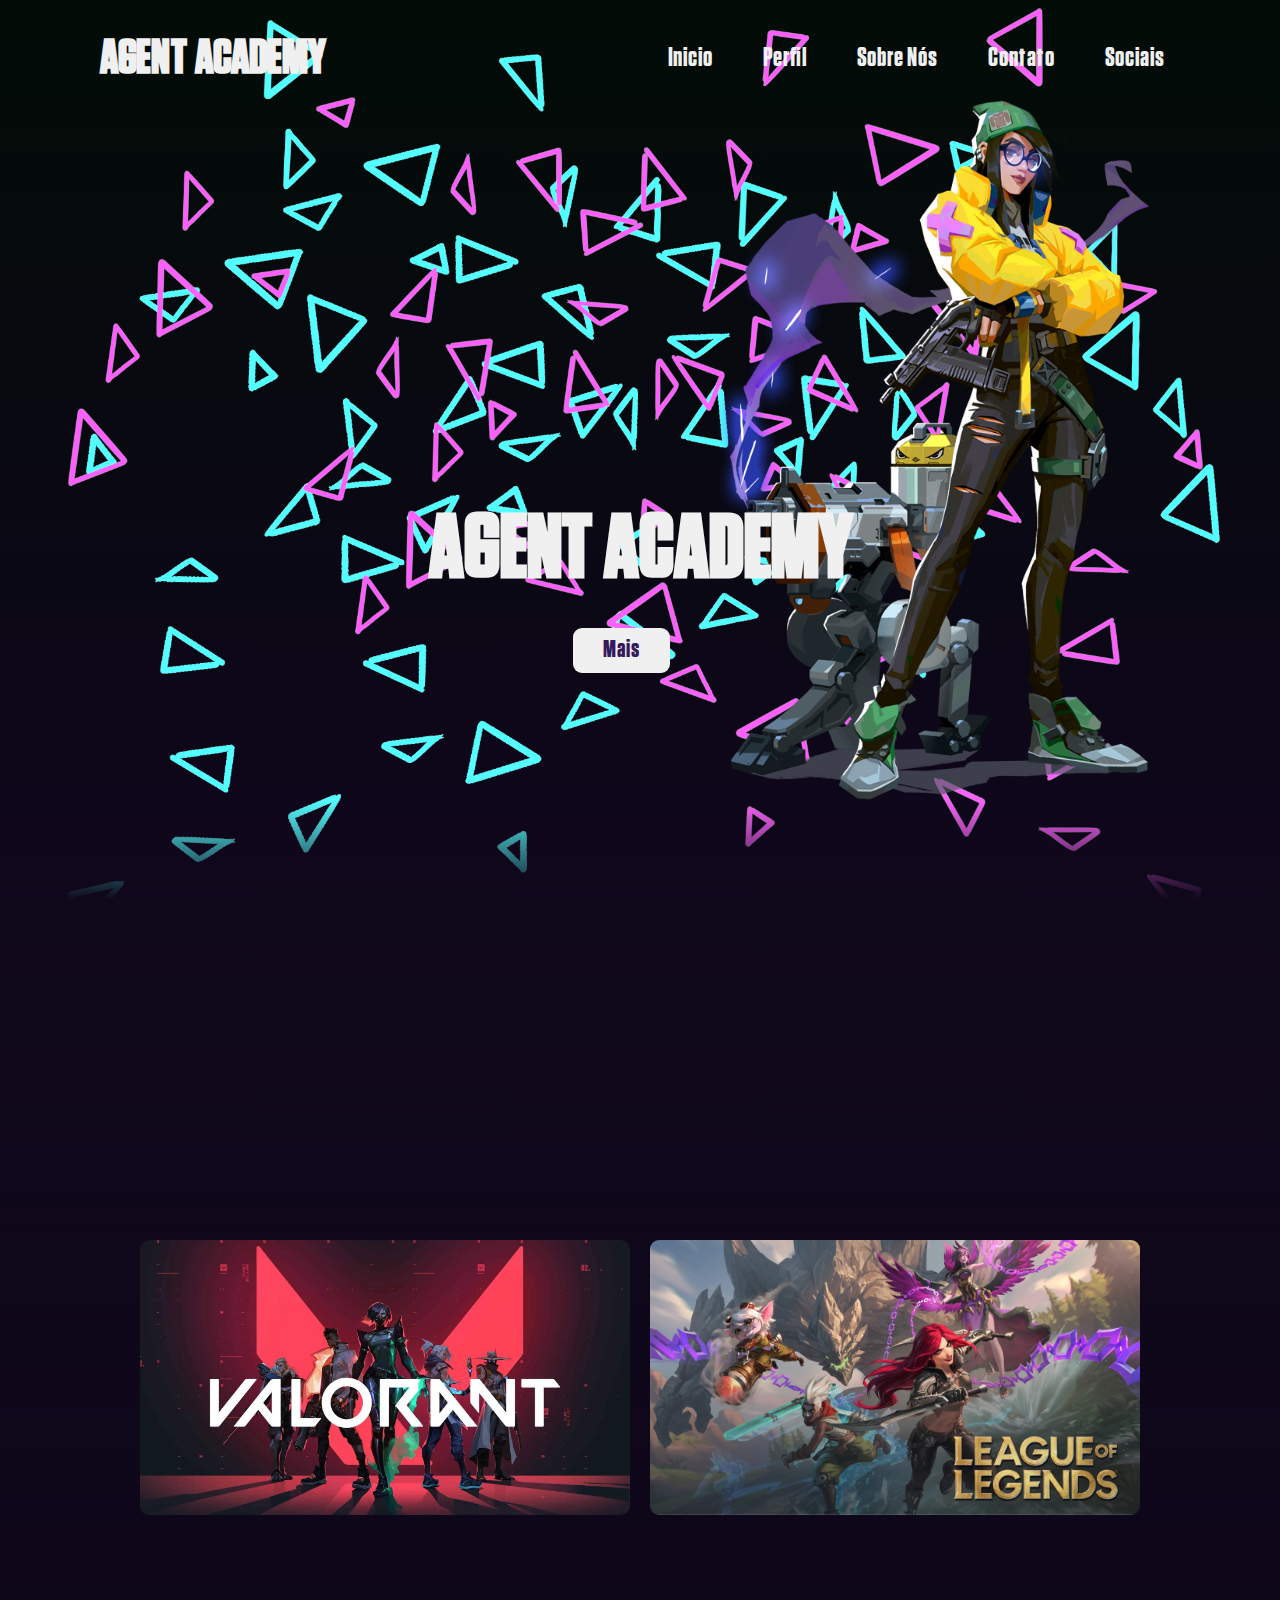
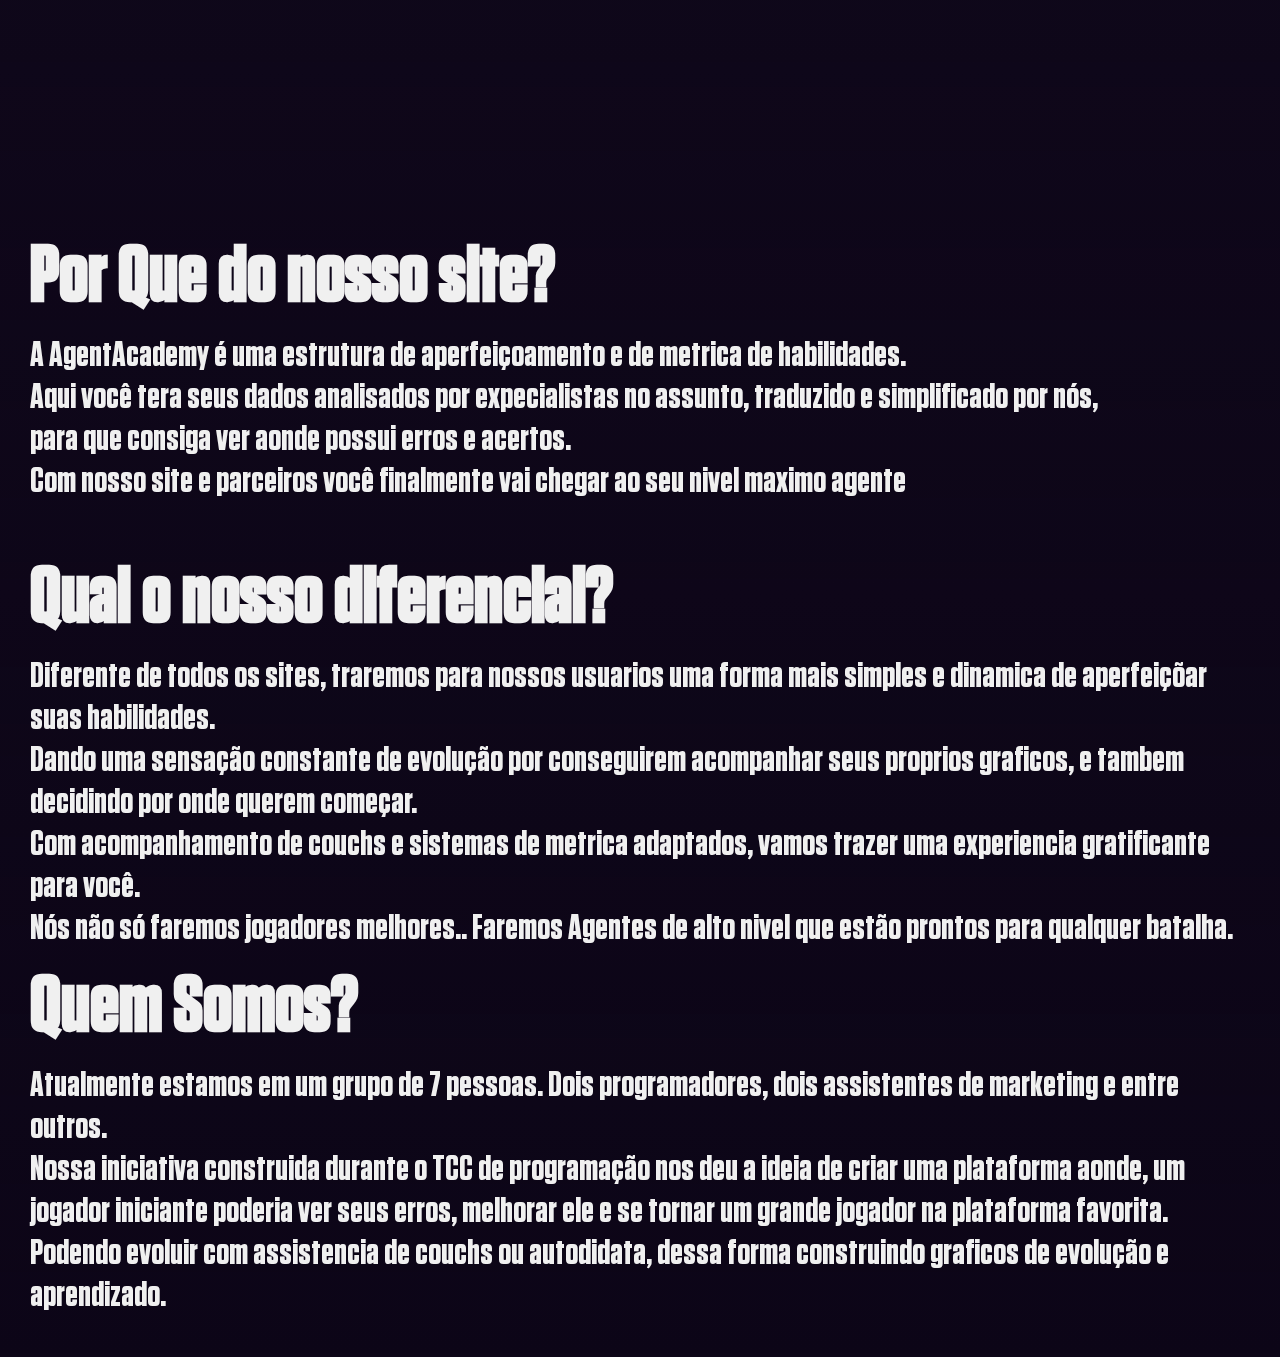
<file: index.html>
<!DOCTYPE html>
<html lang="pt-br">
<head>
    <meta charset="UTF-8">
    <meta name="viewport" content="width=device-width, initial-scale=1.0">
    <title>Agent Academy</title>

    <link rel="stylesheet" href="style/boasvindas.css">
    <link rel="stylesheet" href="style/header.css">
    <link rel="preload" href="style/boasvindas.js">
</head>
<body>
        
    <header>
        <a class="logo">AGENT ACADEMY</a>
        <ul>
            <li><a href="../../index.html">Inicio</a></li>
            <li><a href="Perfil/Perfil-Usuario/Perfil1.html">Perfil</a></li>
            <li><a href="#sec">Sobre Nós</a></li>
            <li><a href="Perfil/Escolha-Coach/Lista.html">Contato</a></li>
            <li><a href="https://twitter.com/AAAgentAcademy?t=x8hJx0c0fEa7IgaNTUaRBw&s=08">Sociais</a></li>
        </ul>
    </header>

    <section>
        <img src="img/killjoyazul1.png" id="killjoy_blueefx">
        <img src="img/killjoyrosa1.png" id="killjoy_pinkefx">
        <h2 id="titulo">AGENT ACADEMY</h2>
        <a href="#sec" id="btn">Mais</a>
        <img src="img/Killjoy_Artwork_Full.png" id="killjoy_png">
        <script src="style/boasvindas.js"></script>
    </section>
    <div class="sec" id="sec">
        
    <div class="games" id="games">
        <div class="cortina">
            <div class="imagem-mostruario">
                <a href="games/Valorant/">
                <img src="img/valorant-game.jpg" alt="">
                <div class="cortina-efx"></div>
                <div class="text-sobimagem">
                    <h3>VALORANT</h3>
                    <p><small> <br>
                        VALORANT é o FPS tático da Riot Games. <br>
                        Onde a habilidade e a estratégia definem os vencedores.</small></p>
                </div>
                </a>
            </div>
        </div>
        <div class="cortina">
            <div class="imagem-mostruario2">
                <a href="games/LoL/League.html">
                <img src="img/league-of-legends.jpg" alt="">
                <div class="cortina-efx2"></div>
                <div class="text-sobimagem">
                    <h3>League Of Legends</h3>
                    <p><small> <br>
                        Desenvolvido e publicado pela Riot Games. <br>
                        É um jogo eletrônico do gênero multiplayer online battle arena.</small></p>
                </div>
                </a>
            </div>
        </div>
        <div class="cordefundo2"></div>
    </div>
        <h2>Por Que do nosso site?</h2>
        <p>A AgentAcademy é uma estrutura de aperfeiçoamento e de metrica de habilidades. <br>
        Aqui você tera seus dados analisados por expecialistas no assunto, traduzido e simplificado por nós, <br>
        para que consiga ver aonde possui erros e acertos. <br>
        Com nosso site e parceiros você finalmente vai chegar ao seu nivel maximo agente</p>
            <br><br>
        <h2>Qual o nosso diferencial?</h2>
        <p id="p2">Diferente de todos os sites, traremos para nossos usuarios uma forma mais simples e dinamica de aperfeiçõar suas habilidades. <br>
        Dando uma sensação constante de evolução por conseguirem acompanhar seus proprios graficos, e tambem decidindo por onde querem começar. <br>
        Com acompanhamento de couchs e sistemas de metrica adaptados, vamos trazer uma experiencia gratificante para você. <br>
        Nós não só faremos jogadores melhores.. Faremos Agentes de alto nivel que estão prontos para qualquer batalha.</p>
        <h2>Quem Somos?</h2>
        <p id="p2">Atualmente estamos em um grupo de 7 pessoas. Dois programadores, dois assistentes de marketing e entre outros. <br>
        Nossa iniciativa construida durante o TCC de programação nos deu a ideia de criar uma plataforma aonde, um jogador iniciante poderia ver seus erros, melhorar ele e se tornar um grande jogador na plataforma favorita. <br>
        Podendo evoluir com assistencia de couchs ou autodidata, dessa forma construindo graficos de evolução e aprendizado.</p>
        <!-- <a href="#games" id="btn2">Jogos</a> -->
    </div>


    <div class="fundojinx" id="jinx"></div>
    <div class="fundojinx2" id="was"></div>
    <div class="corfundo"></div>
</body>
</html>
</file>
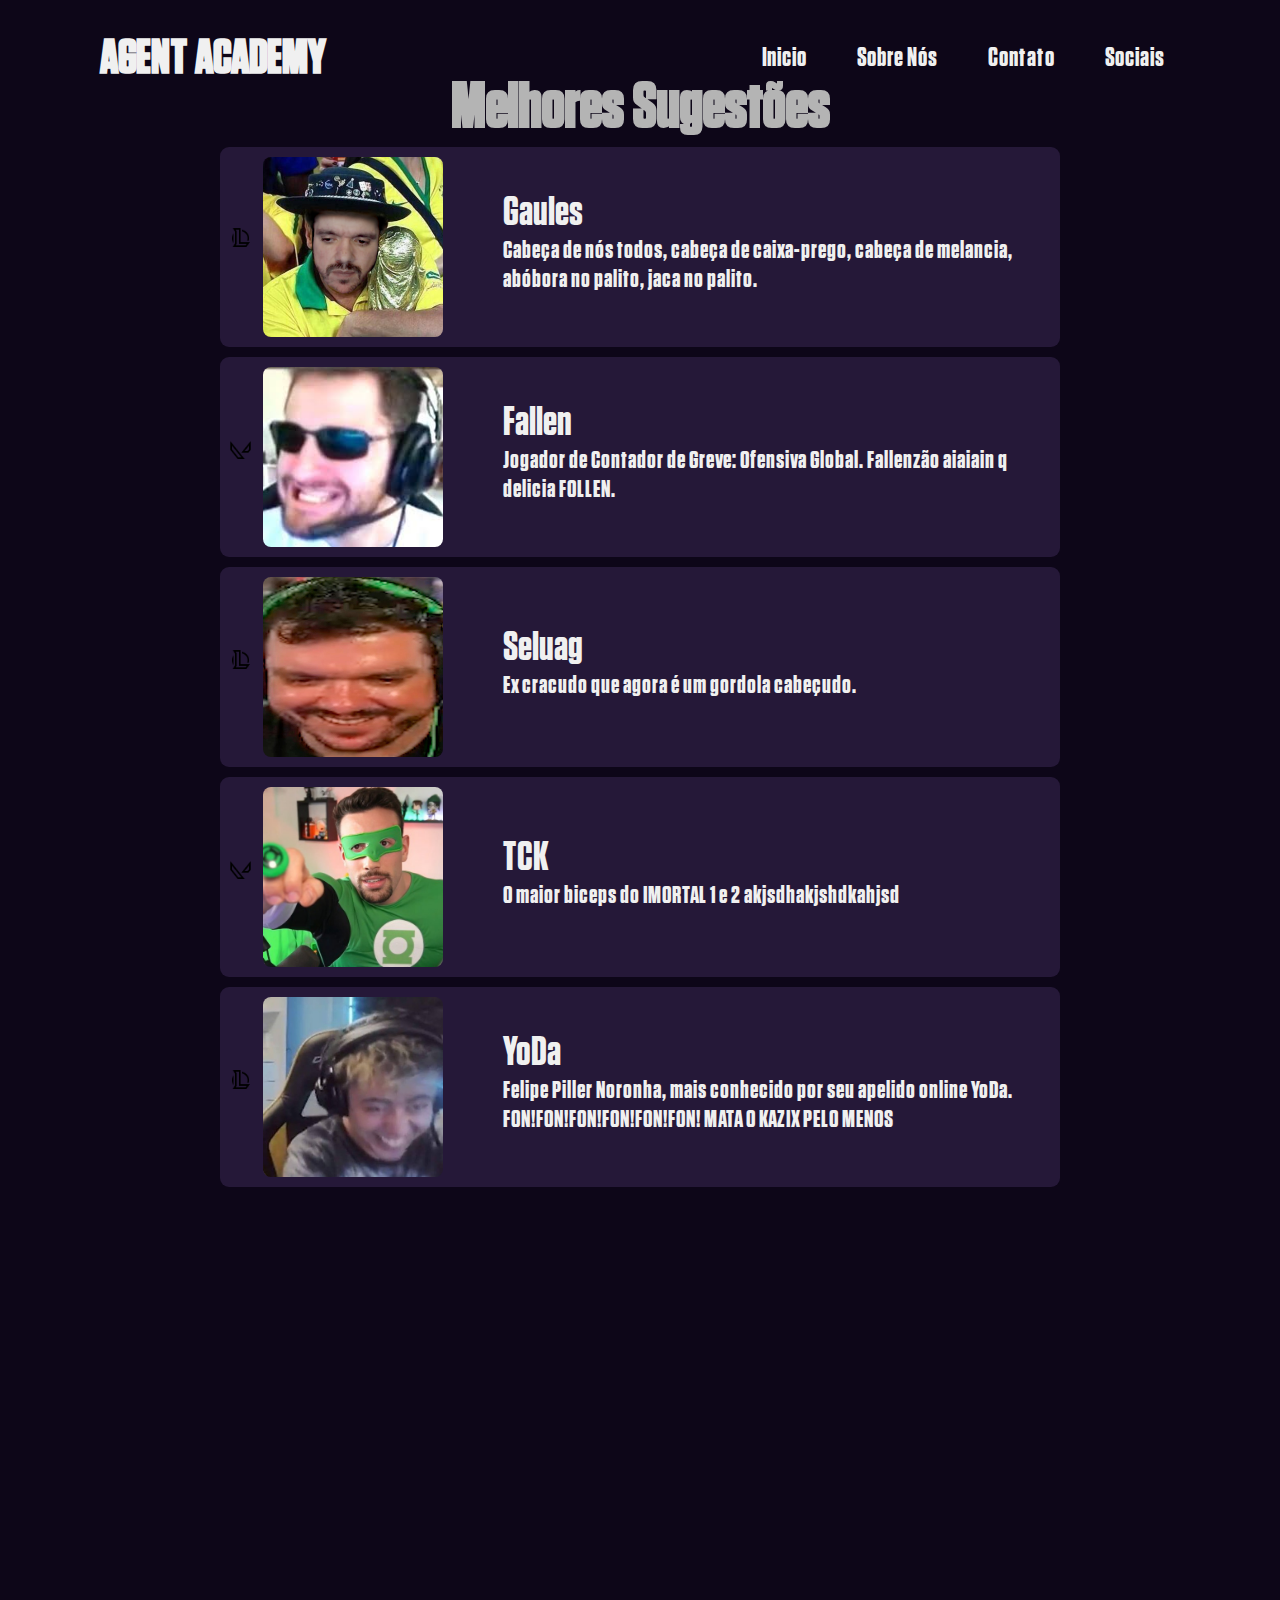
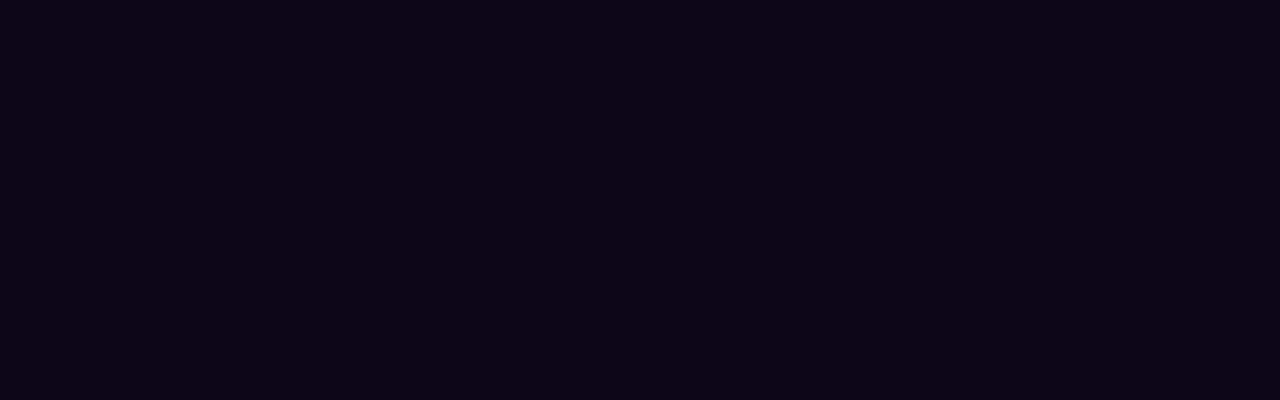
<file: Perfil/Escolha-Coach/Lista.html>
<!DOCTYPE html>
<html lang="en">
<head>
    <meta charset="UTF-8">
    <meta name="viewport" content="width=device-width, initial-scale=1.0">
    <title>Agent/Coach</title>

    <link rel="stylesheet" href="style e scrypt/header.css">
    <link rel="stylesheet" href="style e scrypt/style.css">
</head>
<body>
     <header>
        <a href="../../index.html" class="logo">AGENT ACADEMY</a>
        <ul>
            <li><a href="../../index.html">Inicio</a></li>
            <li><a href="#">Sobre Nós</a></li>
            <li><a href="#">Contato</a></li>
            <li><a href="https://twitter.com/AAAgentAcademy?t=x8hJx0c0fEa7IgaNTUaRBw&s=08">Sociais</a></li>
        </ul>
    </header>
    <ul id="sec" class="sec">
        <h5 id="cabeca">Melhores Sugestões</h5>
        <div id="conteiner" class="conteiner">
            <div id="Coachs" class="Coachs">
                <li>
                    <div class="image" id="image">
                    <a href="Perfil-Coach/Perfil1.html" id="link"><img src="icones/icons8-league-of-legends-64.png" id="Game"></a>
                    <img src="Perfil-Coach/Img/Coach-foto/gaules akjsdyhkajhsdkajsh.png" id="Identidade">
                        <div class="textos" id="textos">
                        <div id="nome"><a href="Perfil-Coach/Perfil1.html" id="link">Gaules</a></div>
                        <div class="Sobre">Cabeça de nós todos, cabeça de caixa-prego, cabeça de melancia, abóbora no palito, jaca no palito.</div>
                        </div>
                    </div>
                </li>
                <li>
                    <div class="image" id="image">
                    <img src="icones/icons8-valorant-64.png" id="Game">
                    <img src="Perfil-Coach/Img/Coach-foto/fallenzera.jpeg" id="Identidade">
                        <div class="textos" id="textos">
                        <div id="nome">Fallen</div>
                        <div class="Sobre">Jogador de Contador de Greve: Ofensiva Global. Fallenzão aiaiain q delicia FOLLEN.</div>
                        </div>
                    </div>
                </li>
                <li>
                    <div class="image" id="image">
                    <img src="icones/icons8-league-of-legends-64.png" id="Game">
                    <img src="Perfil-Coach/Img/Coach-foto/ogauwide.jpg" id="Identidade">
                        <div class="textos" id="textos">
                        <div id="nome">Seluag</div>
                        <div class="Sobre">Ex cracudo que agora é um gordola cabeçudo.</div>
                        </div>
                    </div>
                </li>
                <li>
                    <div class="image" id="image">
                    <img src="icones/icons8-valorant-64.png" id="Game">
                    <img src="Perfil-Coach/Img/Coach-foto/TCKU.jpg" id="Identidade">
                        <div class="textos" id="textos">
                        <div id="nome">TCK</div>
                        <div class="Sobre">O maior biceps do IMORTAL 1 e 2 akjsdhakjshdkahjsd</div>
                        </div>
                    </div>
                </li>
                <li>
                    <div class="image" id="image">
                    <img src="icones/icons8-league-of-legends-64.png" id="Game">
                    <img src="Perfil-Coach/Img/Coach-foto/Yodãokajhsdkajhsd.jpg" id="Identidade">
                        <div class="textos" id="textos">
                        <div id="nome">YoDa</div>
                        <div class="Sobre">Felipe Piller Noronha, mais conhecido por seu apelido online YoDa. FON!FON!FON!FON!FON!FON! MATA O KAZIX PELO MENOS</div>
                        </div>
                    </div>
                </li>
            </div>
        </div>
    </ul>

</body>
</html>
</file>
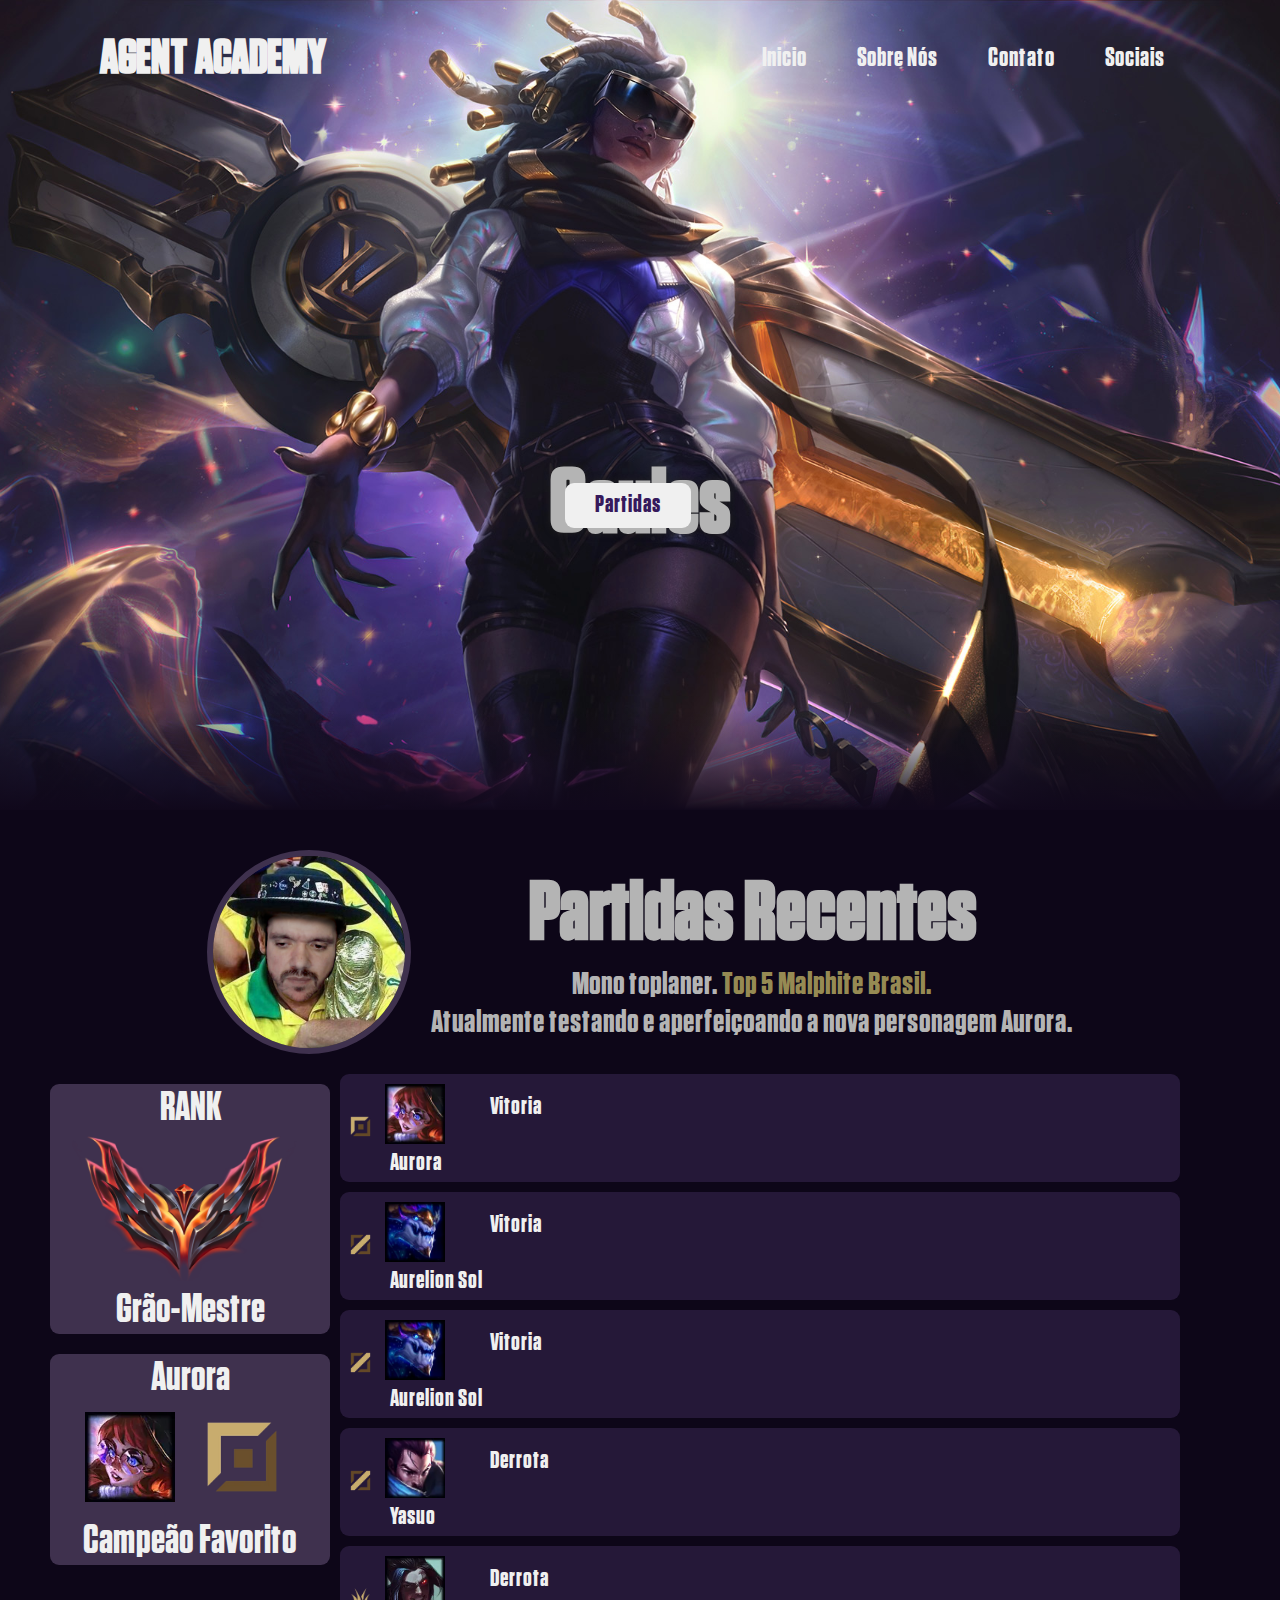
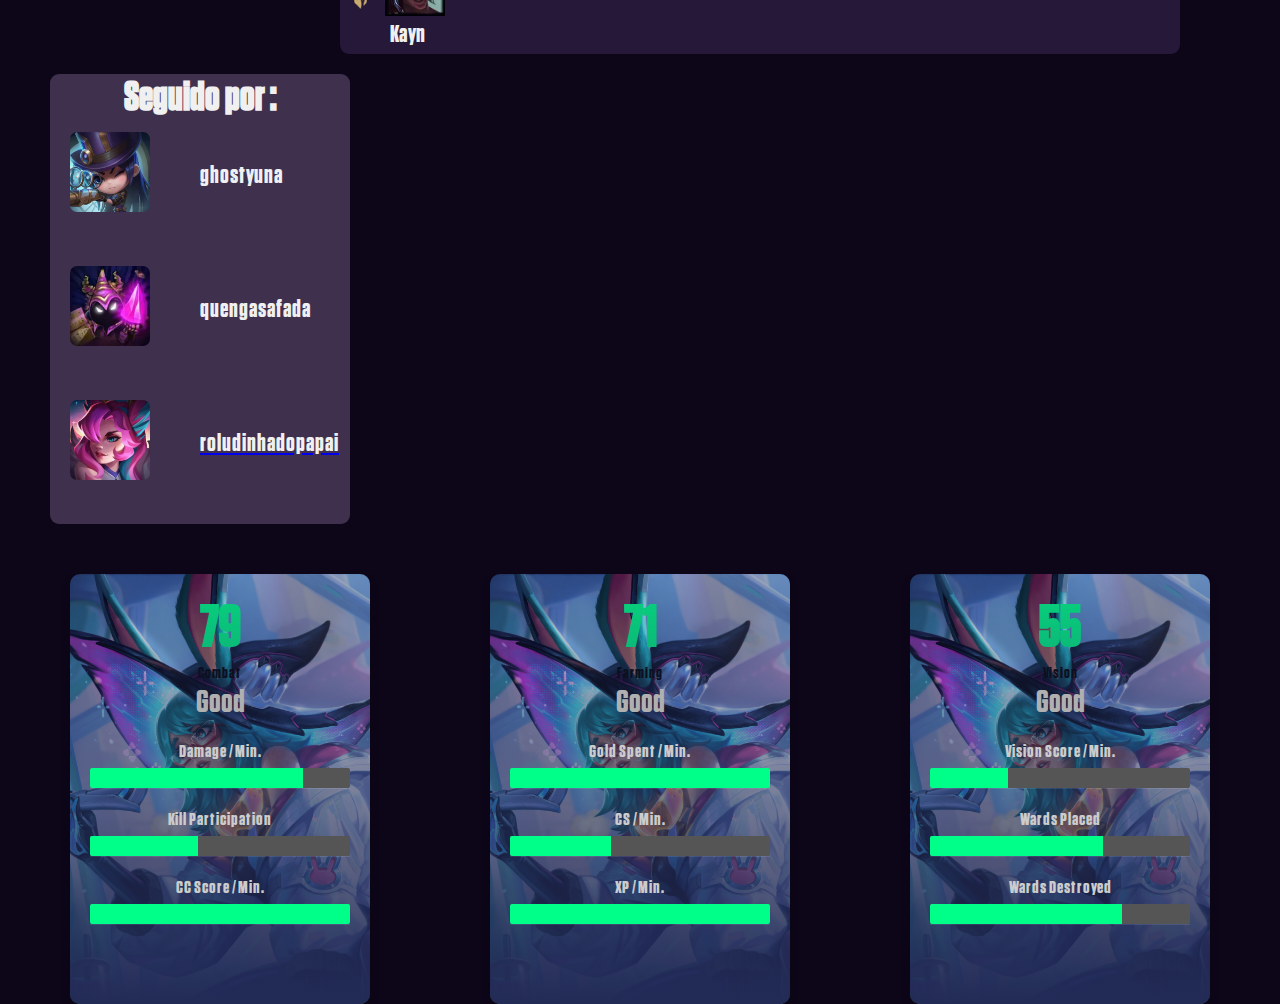
<file: Perfil/Escolha-Coach/Perfil-Coach/Perfil1.html>
<!DOCTYPE html>
<html lang="en">
<head>
    <meta charset="UTF-8">
    <meta name="viewport" content="width=device-width, initial-scale=1.0">
    <title>Coach/Gaules</title>

    <link rel="stylesheet" href="Style/header.css">
    <link rel="stylesheet" href="Style/style.css">
</head>
<body>
    <header>
        <a href="../../../boas-vindas.html" class="logo">AGENT ACADEMY</a>
        <ul>
            <li><a href="../../../boas-vindas.html">Inicio</a></li>
            <li><a href="#">Sobre Nós</a></li>
            <li><a href="../Lista.html">Contato</a></li>
            <li><a href="https://twitter.com/AAAgentAcademy?t=x8hJx0c0fEa7IgaNTUaRBw&s=08">Sociais</a></li>
        </ul>
    </header>

    <section>
        <img src="Img/ediçao-user/sennaFundo.jpg" id="artFundo">
        <img src="Img/ediçao-user/sennaFrente.png" id="artFrente">
        <h3 id="titulo">Gaules</h3>
        <a href="#sec" id="btn">Partidas</a>
        
    </section>
    <ul id="sec" class="sec">
        <div class="cabeçalho" id="cabeçalho">
        <div class="detalhes" id="detalhes">
            <h5>Partidas Recentes</h5>
            <div class="informacoescoach" id="informacoescoach">Mono toplaner. <span>Top 5 Malphite Brasil.</span></div>
            <div class="informacoescoach" id="informacoescoach">Atualmente testando e aperfeiçoando a nova personagem Aurora.</div>
        </div>
        <img src="Img/Coach-foto/gaules akjsdyhkajhsdkajsh.png" id="Coach">
        </div>
        <div id="conteiner" class="conteiner">
            <div id="partidas" class="partidas">
                <li>
                    <img src="Img/roles/toplane.png" id="roles">
                    <img src="Img/champions/Aurora.webp" id="champion">
                    <div id="nome">Aurora</div>
                    <div class="vitlos">Vitoria</div>
                </li>
                <li>
                    <img src="Img/roles/midlane.png" id="roles">
                    <img src="Img/champions/Aurelion.webp" id="champion">
                    <div id="nome">Aurelion Sol</div>
                    <div class="vitlos">Vitoria</div>
                </li>
                <li>
                    <img src="Img/roles/midlane.png" id="roles">
                    <img src="Img/champions/Aurelion.webp" id="champion">
                    <div id="nome">Aurelion Sol</div>
                    <div class="vitlos">Vitoria</div>
                </li>
                <li>
                    <img src="Img/roles/midlane.png" id="roles">
                    <img src="Img/champions/Yasuo.webp" id="champion">
                    <div id="nome">Yasuo</div>
                    <div class="vitlos">Derrota</div>
                </li>
                <li>
                    <img src="Img/roles/jungle.png" id="roles">
                    <img src="Img/champions/kayn.jpeg" id="champion">
                    <div id="nome">Kayn</div>
                    <div class="vitlos">Derrota</div>
                </li>
            </div>
            <div id="conter1" class="conter1">
                <div id="rank" class="rank">
                    <div id="tabela">RANK</div>
                    <img src="Img/ranks/Grandmaster.png" id="ranked">
                    <div id="nome-rank">Grão-Mestre</div>
                </div>
                <div id="champfav" class="champfav">
                    <div id="favorito">Aurora</div>
                    <img src="Img/champions/Aurora.webp" id="fav">
                    <img src="Img/roles/toplane.png" id="fav">
                    <div id="campfav">Campeão Favorito</div>
                </div>
            </div>
            <div id="conter2" class="conter2">
                <div id="friends">
                    <h5 id="amigos">Seguido por :</h5>
                    <div><img src="Img/perfis/ghostyuna.webp" id="foto"><p id="nome">ghostyuna</p></div>
                    <div><img src="Img/perfis/quengasafada.webp" id="foto"><p id="nome">quengasafada</p></div>
                    <a href="perfil2/perfil2.html"><div><img src="Img/perfis/roludinhadopapai.webp" id="foto"><p id="nome">roludinhadopapai</p></div></a>
                </div>
            </div>
        </div>
    </ul>

        <div class="stats-container">
        <!-- Card de Combate -->
        <div class="stat-card" id="combat-card">
            <h2 id="combat-score">79</h2>
            <p>Combat</p>
            <span class="description">Good</span>
            <div class="progress-bar">
                <span>Damage / Min.</span>
                <div class="bar"><div class="progress" id="combat-damage"></div></div>
            </div>
            <div class="progress-bar">
                <span>Kill Participation</span>
                <div class="bar"><div class="progress" id="combat-kill"></div></div>
            </div>
            <div class="progress-bar">
                <span>CC Score / Min.</span>
                <div class="bar"><div class="progress" id="combat-cc"></div></div>
            </div>
        </div>
        
        <!-- Card de Farming -->
        <div class="stat-card" id="farming-card">
            <h2 id="farming-score">71</h2>
            <p>Farming</p>
            <span class="description">Good</span>
            <div class="progress-bar">
                <span>Gold Spent / Min.</span>
                <div class="bar"><div class="progress" id="farming-gold"></div></div>
            </div>
            <div class="progress-bar">
                <span>CS / Min.</span>
                <div class="bar"><div class="progress" id="farming-cs"></div></div>
            </div>
            <div class="progress-bar">
                <span>XP / Min.</span>
                <div class="bar"><div class="progress" id="farming-xp"></div></div>
            </div>
        </div>

        <!-- Card de Visão -->
        <div class="stat-card" id="vision-card">
            <h2 id="vision-score">55</h2>
            <p>Vision</p>
            <span class="description">Good</span>
            <div class="progress-bar">
                <span>Vision Score / Min.</span>
                <div class="bar"><div class="progress" id="vision-score-per-minute"></div></div>
            </div>
            <div class="progress-bar">
                <span>Wards Placed</span>
                <div class="bar"><div class="progress" id="vision-wards"></div></div>
            </div>
            <div class="progress-bar">
                <span>Wards Destroyed</span>
                <div class="bar"><div class="progress" id="vision-wards-destroyed"></div></div>
            </div>
        </div>
    </div>
    <script src="scrypt/scrypt.js"></script>
</body>
</html>
</file>
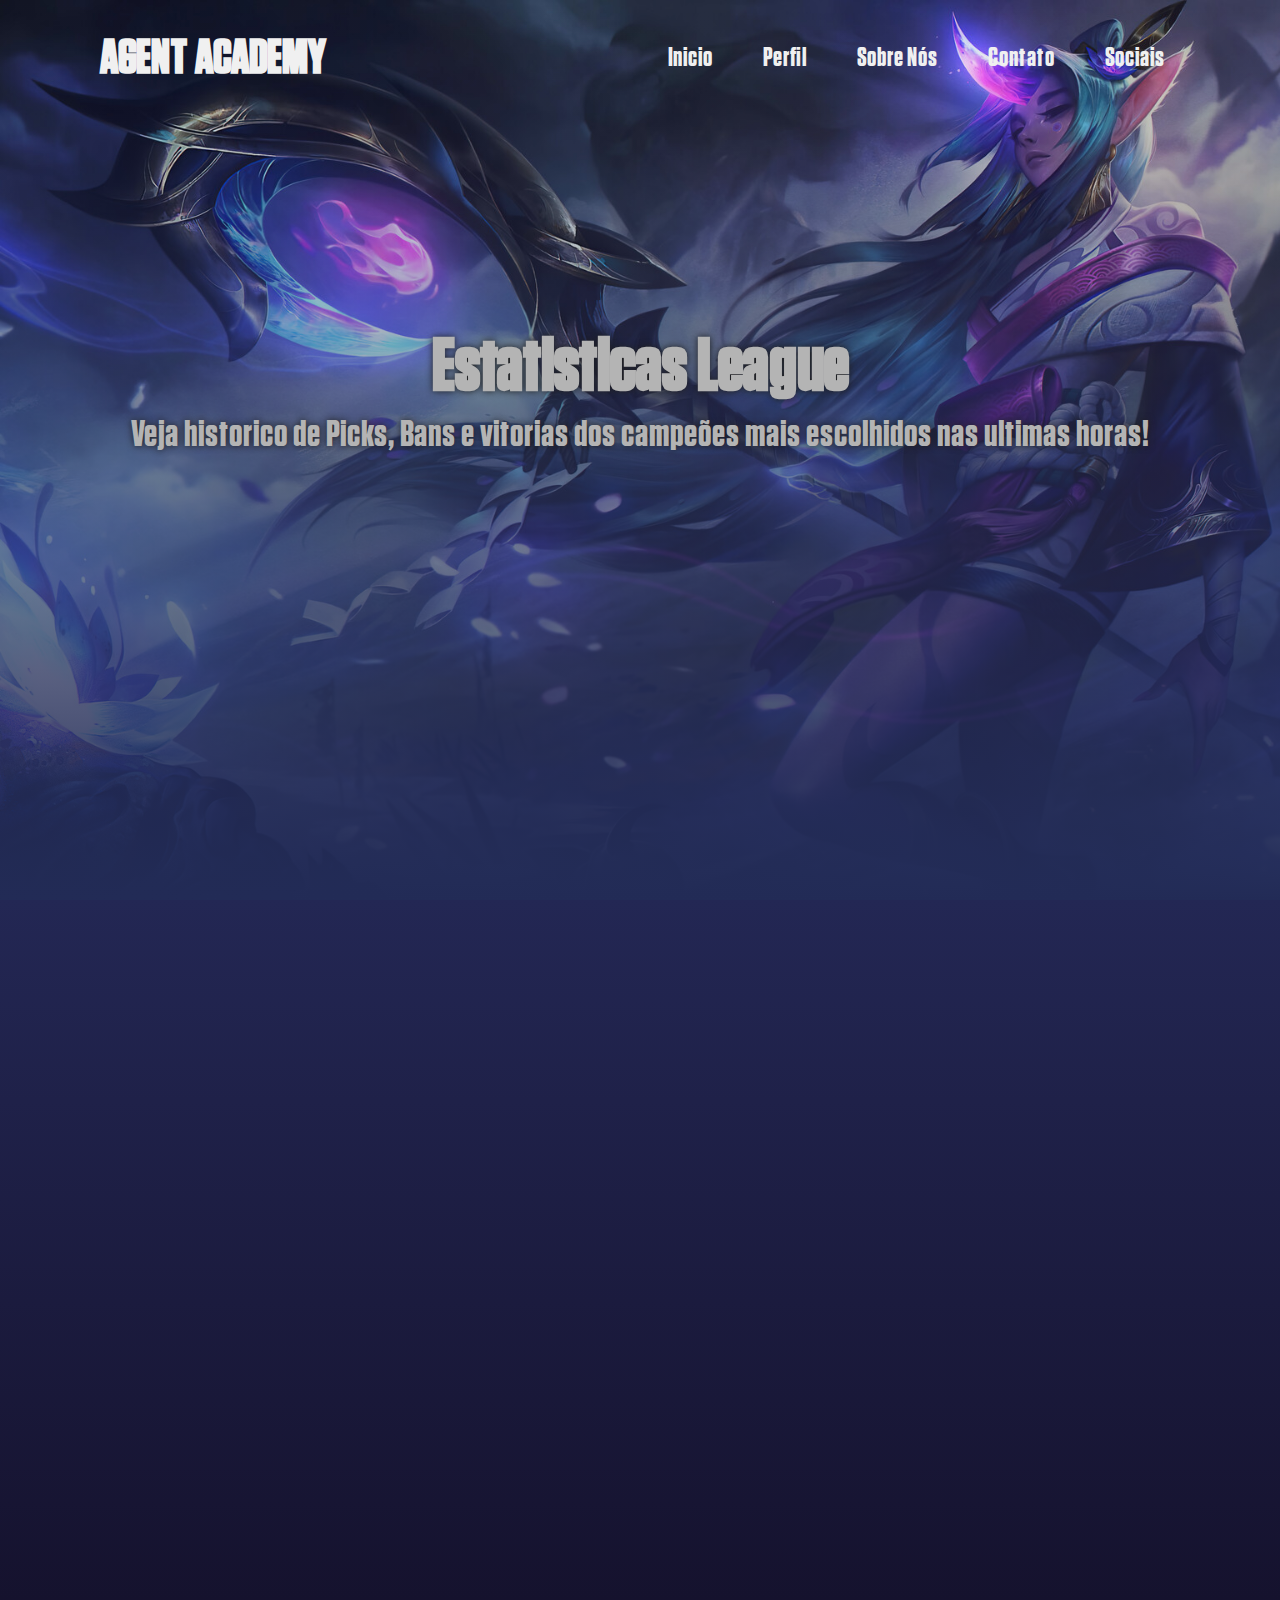
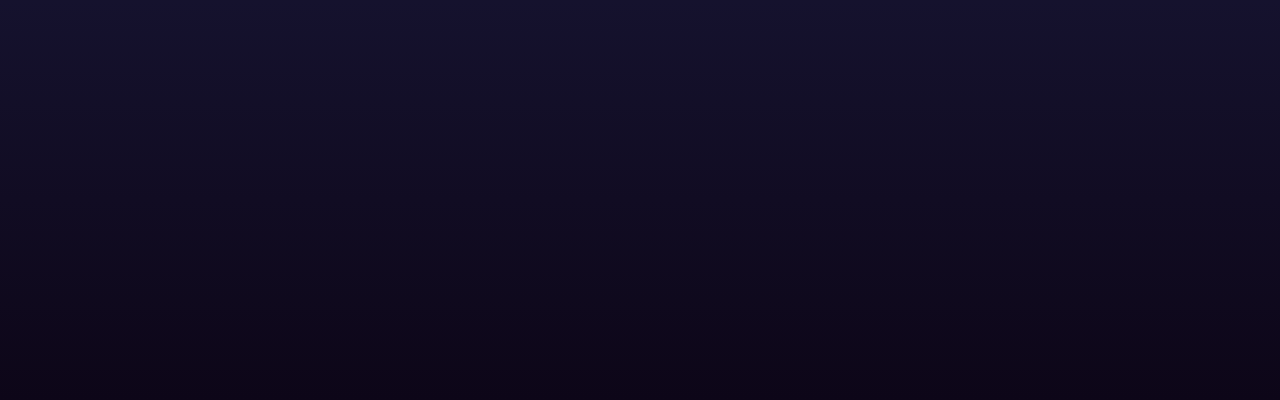
<file: games/LoL/funcionalidades/conhecimentos/Conhecimentos.html>
<!DOCTYPE html>
<html lang="en">
<head>
    <meta charset="UTF-8">
    <meta name="viewport" content="width=device-width, initial-scale=1.0">
    <title>Agent/Insights</title>

    <link rel="stylesheet" href="style/Header.css">
    <link rel="stylesheet" href="style/Style.css">
</head>
<body>
    <header>
        <a href="../../../../boas-vindas.html" class="logo">AGENT ACADEMY</a>
        <ul>
            <li><a href="../../../../boas-vindas.html">Inicio</a></li>
            <li><a href="../../../../Perfil/Perfil-Usuario/Perfil1.html">Perfil</a></li>
            <li><a href="#sec">Sobre Nós</a></li>
            <li><a href="../../../../Perfil/Escolha-Coach/Lista.html">Contato</a></li>
            <li><a href="https://twitter.com/AAAgentAcademy?t=x8hJx0c0fEa7IgaNTUaRBw&s=08">Sociais</a></li>
        </ul>
    </header>
    <section class="infocima" id="infocima">
        <div class="sec1" id="sec1">
            <div class="informacaogeral" id="informacaogeral">
                <div class="cabeca" id="cabeca">
                    <div class="capafundo" id="capafundo">
                        <img src="../../Img/atualizações/spirit blossom soraka skin lol splash.jpg" id="capa" class="capa">
                        <div class="leaguenews" id="leaguenews">
                            <h1 id="titulo" class="titulo">Estatisticas League</h1>
                            <span class="subtitulo" id="subtitulo">Veja historico de Picks, Bans e vitorias dos campeões mais escolhidos nas ultimas horas!</span>
                        </div>
                    </div>
                </div>
            </div>
        </div>
    </section>

</body>
</html>
</file>
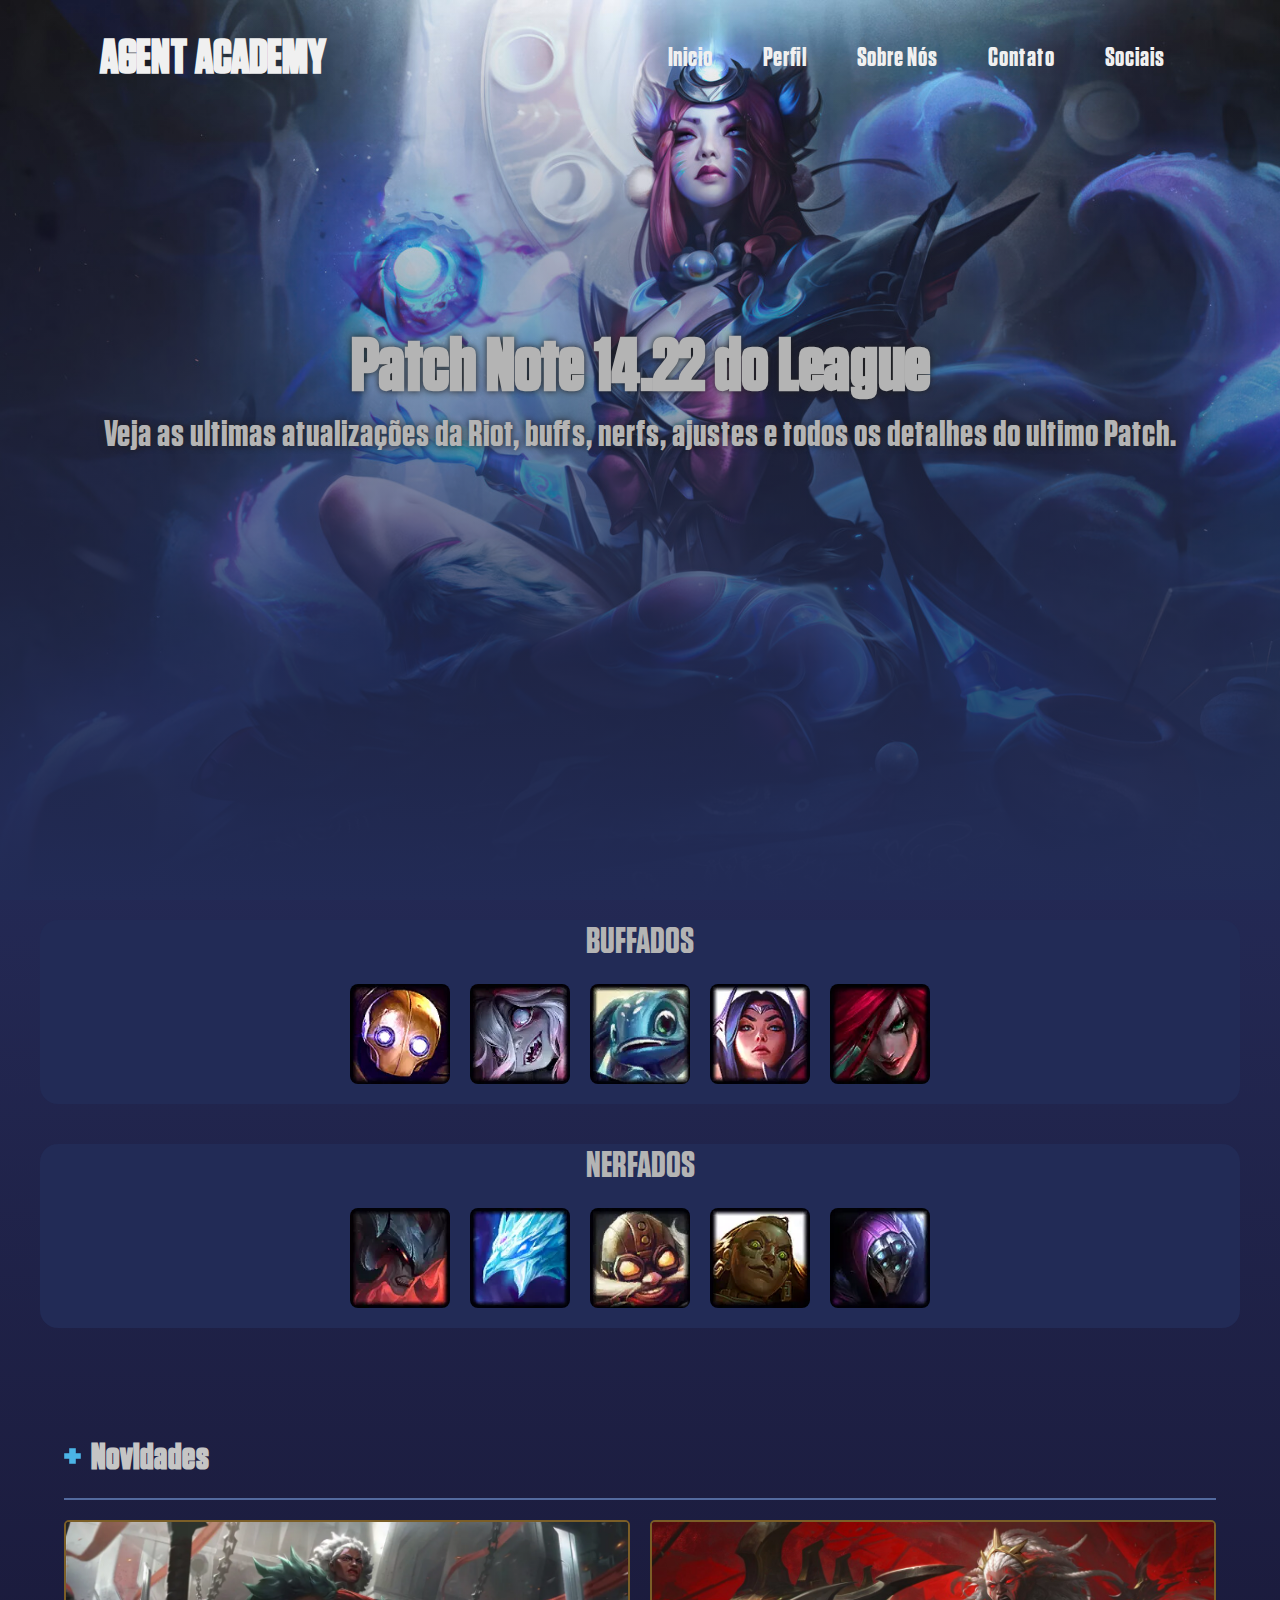
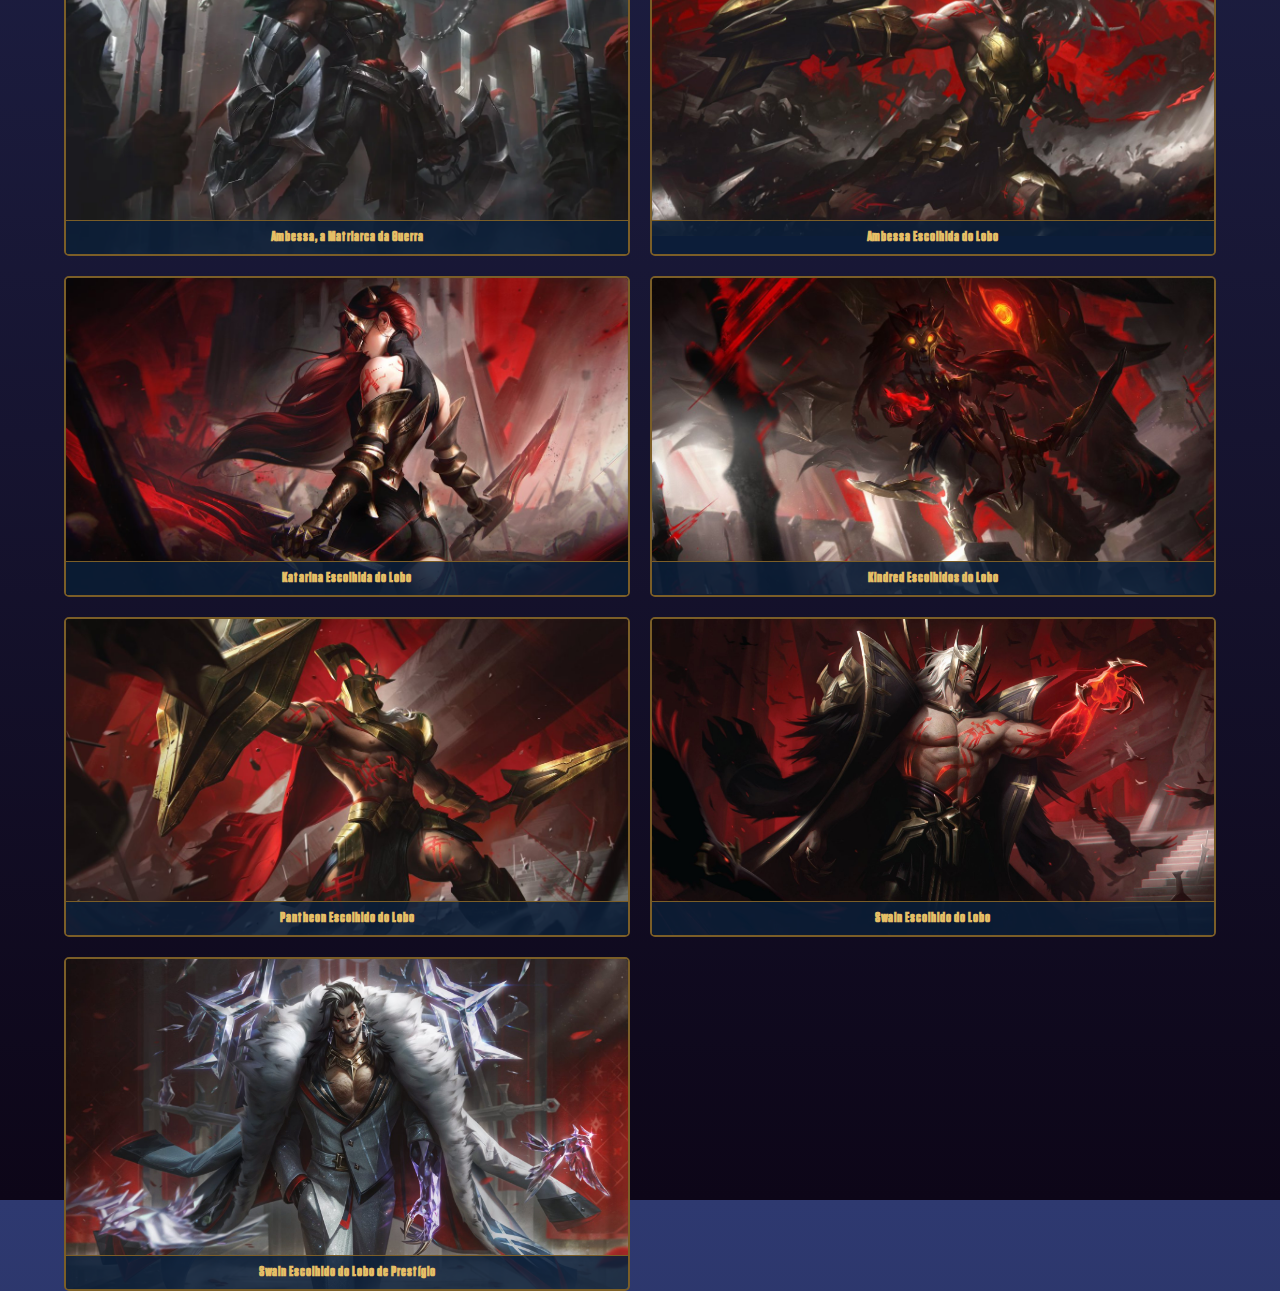
<file: games/LoL/funcionalidades/patch note page/Patchnote.html>
<!DOCTYPE html>
<html lang="en">
<head>
    <meta charset="UTF-8">
    <meta name="viewport" content="width=device-width, initial-scale=1.0">
    <title>Agent/Patch note</title>

    <link rel="stylesheet" href="style/Header.css">
    <link rel="stylesheet" href="style/Style.css">
</head>
<body>
    <header>
        <a href="../../../../boas-vindas.html" class="logo">AGENT ACADEMY</a>
        <ul>
            <li><a href="../../../../boas-vindas.html">Inicio</a></li>
            <li><a href="../../../../Perfil/Perfil-Usuario/Perfil1.html">Perfil</a></li>
            <li><a href="#sec">Sobre Nós</a></li>
            <li><a href="../../../../Perfil/Escolha-Coach/Lista.html">Contato</a></li>
            <li><a href="https://twitter.com/AAAgentAcademy?t=x8hJx0c0fEa7IgaNTUaRBw&s=08">Sociais</a></li>
        </ul>
    </header>
    
    <section class="infocima" id="infocima">
        <div class="sec1" id="sec1">
            <div class="informacaogeral" id="informacaogeral">
                <div class="cabeca" id="cabeca">
                    <div class="capafundo" id="capafundo">
                        <img src="../../Img/atualizações/snow moon ahri skin lol splash.jpg" id="capa" class="capa">
                        <div class="leaguenews" id="leaguenews">
                            <h1 id="titulo" class="titulo">Patch Note 14.22 do League</h1>
                            <span class="subtitulo" id="subtitulo">Veja as ultimas atualizações da Riot, buffs, nerfs, ajustes e todos os detalhes do ultimo Patch.</span>
                        </div>
                    </div>
                </div>
            </div>
        </div>
    </section>

    <div class="buffsnerfs" id="buffsnerfs">
        <div class="champion-container">
            <div class="textobuff" id="textobuff">BUFFADOS</div>
            <div class="conteiner" id="conteiner">
                <div class="champion-icon">
                    <img src="../../Img/champions/Blitzcrank.webp" alt="Blitzcrank">
                    <div class="popup">
                        <p><strong>Buffs:</strong> Dano do E total 180%AD (+25%AP) >> 200% total AD (25%AP)</p>
                    </div>
                </div>
                <div class="champion-icon">
                    <img src="../../Img/champions/Briar.webp" alt="Briar">
                    <div class="popup">
                        <p><strong>Buffs:</strong> Vida base 590 >>> 625</p>
                    </div>
                </div>
                <div class="champion-icon">
                    <img src="../../Img/champions/Fizz.webp" alt="Fizz">
                    <div class="popup">
                        <p><strong>Buffs:</strong> Tanto o Q quanto o E tiveram o scaling de AP aumentados.</p>
                    </div>
                </div>
                <div class="champion-icon">
                    <img src="../../Img/champions/Irelia.webp" alt="Irelia">
                    <div class="popup">
                        <p><strong>Buffs:</strong> O bônus de Irelia agora causa dano bônus às torres.</p>
                        <p><strong>Buffs:</strong> 50% de efetividade ao dano as estruturas</p>
                    </div>
                </div>
                <div class="champion-icon">
                    <img src="../../Img/champions/Katarina.webp" alt="Katarina">
                    <div class="popup">
                        <p><strong>Buffs:</strong> Os tempos de recarga iniciais do E e da Ultimate da Katarina foram reduzidos.</p>
                    </div>
                </div>
            </div>
        </div>
        <div class="champion-container">
            <div class="textobuff" id="textobuff">NERFADOS</div>
            <div class="conteiner" id="conteiner">
                <div class="champion-icon">
                    <img src="../../Img/champions/Aatrox.webp" alt="Aatrox">
                    <div class="popup">
                        <p><strong>Nerfs:</strong> O scaling da Ultimate foi reduzido</p>
                    </div>
                </div>
                <div class="champion-icon">
                    <img src="../../Img/champions/Anivia.webp" alt="Anivia">
                    <div class="popup">
                        <p><strong>Nerfs:</strong> Seus status base foi reduzido, e a sua porcentagem por AP foi reduzida.</p>
                        <p><strong>Nerfs:</strong> armadura inicial (4.9 >>> 4.5). E (60% >>> 55%)</p>
                    </div>
                </div>
                <div class="champion-icon">
                    <img src="../../Img/champions/Corki.webp" alt="Corki">
                    <div class="popup">
                        <p><strong>Nerfs:</strong> Os status base dele foi reduzido.</p>
                        <p><strong>Nerfs:</strong> Crescimento de mana 54 >>> 40. Crescimento do ataque 2.5 >>> 2.2</p>
                    </div>
                </div>
                <div class="champion-icon">
                    <img src="../../Img/champions/Illaoi.webp" alt="Illaoi">
                    <div class="popup">
                        <p><strong>Nerfs:</strong> Os status base dela foi reduzido.</p>
                        <p><strong>Nerfs:</strong> Dano de ataque 68 >>> 65. Crescimento de mana 60 >>> 50.</p>
                    </div>
                </div>
                <div class="champion-icon">
                    <img src="../../Img/champions/Jax.webp" alt="Jax">
                    <div class="popup">
                        <p><strong>Buffs:</strong> Seu dano da Ultimate foi nerfado. E o cooldown também é aumentado.</p>
                    </div>
                </div>
            </div>
        </div>
    </div>

    <div class="novidades-container">
        <div class="novidades-header">Novidades</div>
        <div class="novidades-grid">
            <div class="novidade-item">
                <img src="../../Img/atualizações/Notas Riot/ambessa.png" alt="Ambessa, a Matriarca da Guerra">
                <div class="novidade-title">Ambessa, a Matriarca da Guerra</div>
            </div>
            <div class="novidade-item">
                <img src="../../Img/atualizações/Notas Riot/nova-skin-ambessa-escolhida-do-lobo-lol.jpeg" alt="Ambessa Escolhida do Lobo">
                <div class="novidade-title">Ambessa Escolhida do Lobo</div>
            </div>
            <div class="novidade-item">
                <img src="../../Img/atualizações/Notas Riot/nova-skin-katarina-escolhida-do-lobo-lol.jpeg" alt="Katarina Escolhida do Lobo">
                <div class="novidade-title">Katarina Escolhida do Lobo</div>
            </div>
            <div class="novidade-item">
                <img src="../../Img/atualizações/Notas Riot/nova-skin-kindred-escolhido-do-lobo-lol.jpeg" alt="Kindred Escolhidos do Lobo">
                <div class="novidade-title">Kindred Escolhidos do Lobo</div>
            </div>
            <div class="novidade-item">
                <img src="../../Img/atualizações/Notas Riot/nova-skin-pantheon-escolhido-do-lobo-lol.jpeg" alt="Pantheon Escolhido do Lobo">
                <div class="novidade-title">Pantheon Escolhido do Lobo</div>
            </div>
            <div class="novidade-item">
                <img src="../../Img/atualizações/Notas Riot/nova-skin-swain-escolhido-do-lobo-lol.jpeg" alt="Swain Escolhido do Lobo">
                <div class="novidade-title">Swain Escolhido do Lobo</div>
            </div>
            <div class="novidade-item">
                <img src="../../Img/atualizações/Notas Riot/nova-skin-swain-escolhido-do-lobo-prestigio-lol-1840x1080.jpeg" alt="Swain Escolhido do Lobo de Prestígio">
                <div class="novidade-title">Swain Escolhido do Lobo de Prestígio</div>
            </div>
        </div>
    </div>

    <script src="scrypt/scrypt.js"></script>
</body>
</html>
</file>
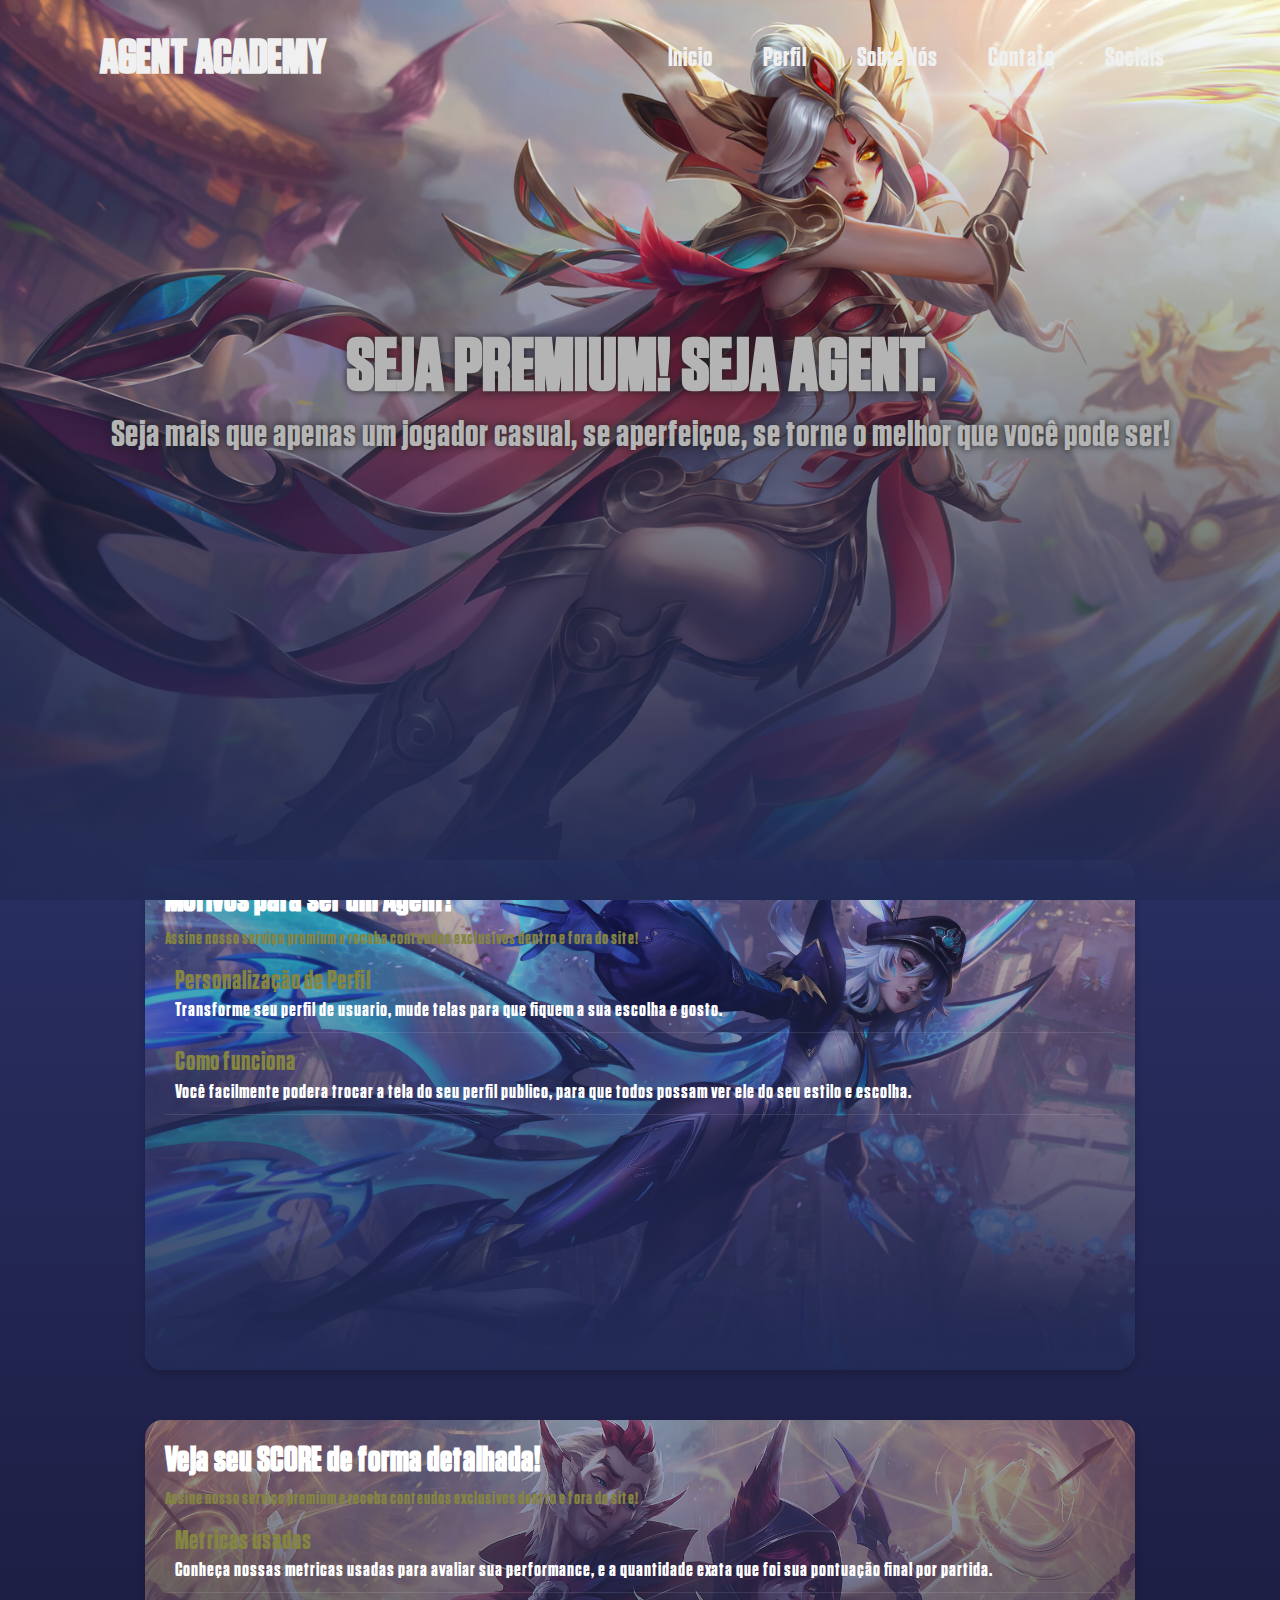
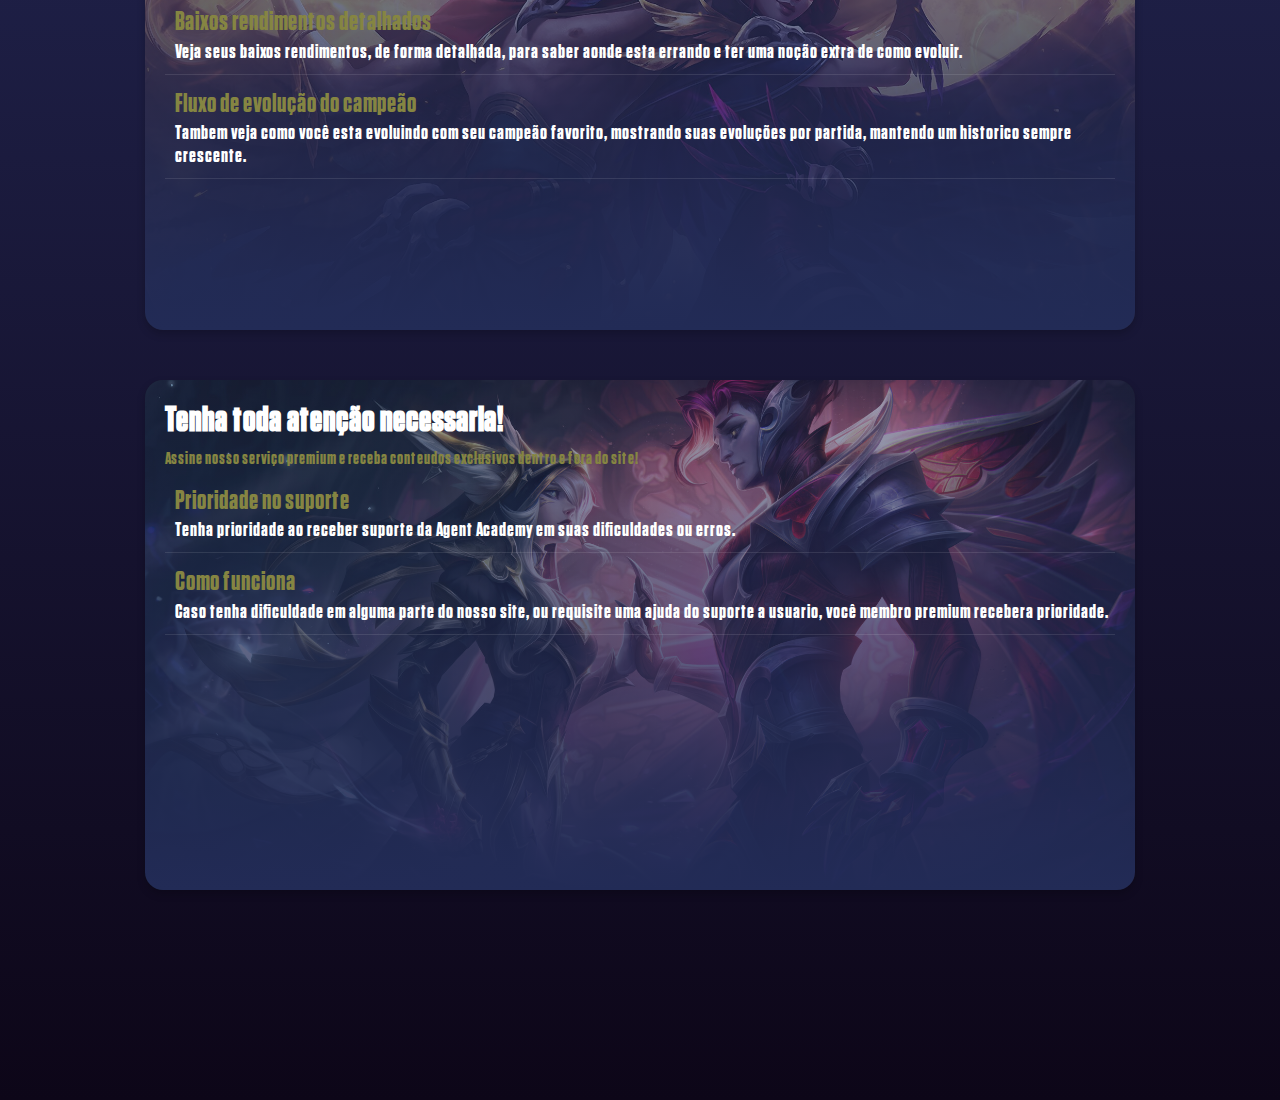
<file: games/LoL/funcionalidades/PREMIUM PAGE/PaginaPremium.html>
<!DOCTYPE html>
<html lang="en">
<head>
    <meta charset="UTF-8">
    <meta name="viewport" content="width=device-width, initial-scale=1.0">
    <title>Agent Premium</title>

    <link rel="stylesheet" href="style/Header.css">
    <link rel="stylesheet" href="style/Style.css">
</head>
<body>
    <header>
        <a href="../../../../boas-vindas.html" class="logo">AGENT ACADEMY</a>
        <ul>
            <li><a href="../../../../boas-vindas.html">Inicio</a></li>
            <li><a href="../../../../Perfil/Perfil-Usuario/Perfil1.html">Perfil</a></li>
            <li><a href="#sec">Sobre Nós</a></li>
            <li><a href="../../../../Perfil/Escolha-Coach/Lista.html">Contato</a></li>
            <li><a href="https://twitter.com/AAAgentAcademy?t=x8hJx0c0fEa7IgaNTUaRBw&s=08">Sociais</a></li>
        </ul>
    </header>

    <section class="infocima" id="infocima">
        <div class="sec1" id="sec1">
            <div class="informacaogeral" id="informacaogeral">
                <div class="cabeca" id="cabeca">
                    <div class="capafundo" id="capafundo">
                        <img src="../../Img/atualizações/xayah brave phoenix prestige splash.jpg" id="capa" class="capa">
                        <div class="leaguenews" id="leaguenews">
                            <h1 id="titulo" class="titulo">SEJA PREMIUM! SEJA AGENT.</h1>
                            <span class="subtitulo" id="subtitulo">Seja mais que apenas um jogador casual, se aperfeiçoe, se torne o melhor que você pode ser!</span>
                        </div>
                    </div>
                </div>
            </div>
        </div>
    </section>
    <section class="Insights" id="Insights">
        <div class="sec3" id="sec3">
            <div class="atualizacoesRiot" id="atualizacoesRiot">
                <div class="informacoesisoladas" id="informacoesisoladas">
                    <div class="conjunto" id="conjunto">
                        <div class="premiumAnounce" id="premiumanounce">
                            <div class="insights-header">
                                <h3>Motivos para ser um Agent!</h3>
                                <p>Assine nosso serviço premium e receba conteudos exclusivos dentro e fora do site!</p>
                            </div>
                            <div class="motivosPremium" id="motivosPremium">
                                <div class="motivos" id="motivos">
                                    <div class="motivoinfo" id="motivoinfo">
                                        <div class="premiumtitulo" id="premiumtitulo">Personalização de Perfil</div>
                                        <div class="premiumsub" id="premiumsub">Transforme seu perfil de usuario, mude telas para que fiquem a sua escolha e gosto.</div>
                                    </div>
                                </div>
                                <div class="motivos" id="motivos">
                                    <div class="motivoinfo" id="motivoinfo">
                                        <div class="premiumtitulo" id="premiumtitulo">Como funciona</div>
                                        <div class="premiumsub" id="premiumsub">Você facilmente podera trocar a tela do seu perfil publico, para que todos possam ver ele do seu estilo e escolha.</div>
                                    </div>
                                </div>
                            </div>
                        </div>
                    </div>
                    <div class="conjunto2" id="conjunto2">
                        <div class="premiumAnounce2" id="premiumanounce2">
                            <div class="insights-header">
                                <h3>Veja seu SCORE de forma detalhada!</h3>
                                <p>Assine nosso serviço premium e receba conteudos exclusivos dentro e fora do site!</p>
                            </div>
                            <div class="motivosPremium" id="motivosPremium">
                                <div class="motivos" id="motivos">
                                    <div class="motivoinfo" id="motivoinfo">
                                        <div class="premiumtitulo" id="premiumtitulo">Metricas usadas</div>
                                        <div class="premiumsub" id="premiumsub">Conheça nossas metricas usadas para avaliar sua performance, e a quantidade exata que foi sua pontuação final por partida.</div>
                                    </div>
                                </div>
                                <div class="motivos" id="motivos">
                                    <div class="motivoinfo" id="motivoinfo">
                                        <div class="premiumtitulo" id="premiumtitulo">Baixos rendimentos detalhados</div>
                                        <div class="premiumsub" id="premiumsub">Veja seus baixos rendimentos, de forma detalhada, para saber aonde esta errando e ter uma noção extra de como evoluir.</div>
                                    </div>
                                </div>
                                <div class="motivos" id="motivos">
                                    <div class="motivoinfo" id="motivoinfo">
                                        <div class="premiumtitulo" id="premiumtitulo">Fluxo de evolução do campeão</div>
                                        <div class="premiumsub" id="premiumsub">Tambem veja como você esta evoluindo com seu campeão favorito, mostrando suas evoluções por partida, mantendo um historico sempre crescente.</div>
                                    </div>
                                </div>
                            </div>
                        </div>
                    </div>
                    <div class="conjunto3" id="conjunto3">
                        <div class="premiumAnounce3" id="premiumanounce3">
                            <div class="insights-header">
                                <h3>Tenha toda atenção necessaria!</h3>
                                <p>Assine nosso serviço premium e receba conteudos exclusivos dentro e fora do site!</p>
                            </div>
                            <div class="motivosPremium" id="motivosPremium">
                                <div class="motivos" id="motivos">
                                    <div class="motivoinfo" id="motivoinfo">
                                        <div class="premiumtitulo" id="premiumtitulo">Prioridade no suporte</div>
                                        <div class="premiumsub" id="premiumsub">Tenha prioridade ao receber suporte da Agent Academy em suas dificuldades ou erros.</div>
                                    </div>
                                </div>
                                <div class="motivos" id="motivos">
                                    <div class="motivoinfo" id="motivoinfo">
                                        <div class="premiumtitulo" id="premiumtitulo">Como funciona</div>
                                        <div class="premiumsub" id="premiumsub">Caso tenha dificuldade em alguma parte do nosso site, ou requisite uma ajuda do suporte a usuario, você membro premium recebera prioridade.</div>
                                    </div>
                                </div>
                            </div>
                        </div>
                    </div>
                </div>
            </div>
        </div>
    </section>
</body>
</html>
</file>
<file: style/boasvindas.css>
@font-face {
    font-family: 'Tungsten';
    src: url(../fontes/Valorant-Tungsten-Bold.ttf) format(truetype);
}
@font-face {
    font-family: 'Spiegel-Bold';
    src: url(../fontes/Spiegel_TT_Bold.ttf) format(truetype), url(../fontes/Spiegel-Bold.otf) format(opentype);
}

*{
    margin: 0;
    padding: 0;
    box-sizing: border-box;
    font-family: 'Tungsten';
    scroll-behavior: smooth;
}
body{
    min-height: 100vh;
    height: 2000px;
    overflow-x: hidden;
    background:#0d0618;
}
section{
    position: relative;
    width: 100%;
    height: 100vh;
    padding: 100px;
    display: flex;
    justify-content: center;
    align-items: center;
    background: linear-gradient(#020c06, #10061d);
}
section::before{
    content: '';
    position: absolute;
    bottom: 0;
    width: 100%;
    height: 100px;
    background: linear-gradient(to top, #10081b, transparent);
    z-index: 1000;
}
section img{
    position: absolute;
    top: 0;
    left: 0;
    width: 100%;
    height: 100%;
    object-fit: cover;
    pointer-events: none;
}
section img#killjoy_png{
    z-index: 0;
    position: relative;
    max-height:700px;
    max-width: 650px;
    width: auto;
    height: auto;
    transform: translateX(260px);
}
#titulo{
    z-index: 1;
    position: absolute;
    color: #f0f0f0;
    white-space: nowrap;
    font-size: 7vw;
    transform: translateY(100px);
}
#btn{
    z-index: 8;
    text-decoration: none;
    display: inline-block;
    position: relative;
    left: 210px;
    padding: 8px 30px;
    border-radius: 9px;
    background: #f0f0f0;
    color:#36195c;
    font-size: 1.5em;
    transform: translateY(200px);
}
.sec{
    z-index: 7;
    position: relative;
    padding: 30px;

}
.sec{
    background: linear-gradient(#10081b, transparent);
}
.sec h2{
    font-size: 4.9em;
    margin-bottom: 10px;
    color: #f0f0f0;
}
.sec p{
    font-size: 2.2em;
    margin-bottom: 10px;
    color: #f0f0f0;
}
.sec #p2{
    font-size: 2.2em;
}
.fundojinx {
    position: fixed;
    top: 0;
    left: 0;
    width: 100%;
    height: 100%;
    background-image: url('../img/jinx_jinx.png');
    background-size: cover;
    background-position: center;
    opacity: 0;
    z-index: -1;
    transition: opacity 0.2s ease-in;
  }
.fundojinx2{
    position: fixed;
    top: 0;
    left: 0;
    width: 100%;
    height: 100%;
    background-image: url('../img/jinx_was.png');
    background-size: cover;
    background-position: center;
    opacity: 0;
    z-index: -1;
    transition: opacity 0.1s ease-in;
}
.games{
    height: 100vh;
    padding: 100px;
    display: flex;
    align-items: center;
    justify-content: space-between;

}
/* EFEITOS CORTINA E GAMES*/

/* EFEITOS CORTINA E GAMES*/
.cortina{
    align-items: center;
    position: relative;
    padding: 1%;
    height: 43%;
    width: 52%;
}
.imagem-mostruario{
    position: relative;
    display: inline-block;
    max-width: 650px;
    max-height: auto;
    overflow: hidden;
    border-radius: 9px;
}
.imagem-mostruario img {
    display: block;
    width: 100%;
    height: auto;
    transition: transform 0.5s ease;
}
.imagem-mostruario:hover img{
    transform: scale(1.1);
}
.cortina-efx{
    position: absolute;
    top: 0;
    left: 0;
    width: 100%;
    height: 0;
    background-color: rgba(0, 0, 0, 0.7);
    pointer-events: none;
    transition: height 0.5s ease;
}
.conter:hover .cortina-efx{
    height: 100%;
}
.text-sobimagem{
    font-family: 'Tungsten-Bold';
    text-decoration: none;
    font-size: 3.5em;
    position: absolute;
    color: #f0f0f0;
    top: 10%;
    left: 10%;
    z-index: 2;
}
.text-sobimagem{
    font-family: 'Tungsten-Bold';
    text-decoration: none;
    position: absolute;
    color: #f0f0f0;
    left: 16px;
    text-align: center;
    z-index: 2;
    opacity: 0;
    transition: opacity 0.5s ease;
}
.cortina:hover .text-sobimagem{
    opacity: 1;
}
.text-sobimagem h2{
    font-size: 3.5em;
}
.text-sobimagem p{
    font-size: 45px;
}
.imagem-mostruario2{
    position: relative;
    display: inline-block;
    max-width: 650px;
    max-height: auto;
    overflow: hidden;
    border-radius: 9px;
}
.imagem-mostruario2 img {
    display: block;
    width: 100%;
    height: auto;
    transition: transform 0.5s ease;
}
.imagem-mostruario2:hover img{
    transform: scale(1.1);
}
.cortina-efx2{
    position: absolute;
    top: 0;
    left: 0;
    width: 100%;
    height: 0;
    background-color: rgba(0, 0, 0, 0.7);
    pointer-events: none;
    transition: height 0.5s ease;
}
.conter:hover .cortina-efx2{
    height: 100%;
}
</file>
<file: style/header.css>
@font-face {
    font-family: 'Tungsten';
    src: url(../fontes/Valorant-Tungsten-Bold.ttf) format(truetype);
}
header{
    z-index: 1000;
    font-family: 'Tungsten';
    position: absolute;
    top: 0;
    left: 0;
    width: 100%;
    padding: 30px 100px;
    display: flex;
    justify-content: space-between;
    align-items: center;
}
header .logo{
    color: #f0f0f0;
    text-decoration: none;
    font-weight: 700;
    font-size: 3em;
    text-transform: uppercase;
}
header ul{
    display: flex;
    justify-content: center;
    align-items: center;
}
header ul li{
    list-style: none;
    margin-left: 20px;
}
header ul li a{
    text-decoration: none;
    color: #f0f0f0;
    padding: 6px 15px;
    font-size: 1.6em;
}
header ul li a:hover{
    background: #f0f0f0;
    color: #020c06;
}
</file>
<file: Perfil/Escolha-Coach/style e scrypt/header.css>
@font-face {
    font-family: 'Tungsten';
    src: url(../../../fontes/Valorant-Tungsten-Bold.ttf) format(truetype);
}
header{
    z-index: 1000;
    font-family: 'Tungsten';
    position: absolute;
    top: 0;
    left: 0;
    width: 100%;
    padding: 30px 100px;
    display: flex;
    justify-content: space-between;
    align-items: center;
}
header .logo{
    color: #f0f0f0;
    text-decoration: none;
    font-weight: 700;
    font-size: 3em;
    text-transform: uppercase;
}
header ul{
    display: flex;
    justify-content: center;
    align-items: center;
}
header ul li{
    list-style: none;
    margin-left: 20px;
}
header ul li a{
    text-decoration: none;
    color: #f0f0f0;
    padding: 6px 15px;
    font-size: 1.6em;
}
header ul li a:hover{
    background: #f0f0f0;
    color: #100d2b;

}
</file>
<file: Perfil/Escolha-Coach/style e scrypt/style.css>
/*=============== SCROLL BAR ===============*/
    ::-webkit-scrollbar{
        width: .6rem;
        background-color: hsl(228, 4%, 15%);
    }
    ::-webkit-scrollbar-thumb{
        background-color: hsl(228, 4%, 25%);
    }
    ::-webkit-scrollbar-thumb:hover{
        background-color: hsl(225, 44%, 19%);
  }  
@font-face {
    font-family: 'Spiegel-regular';
    src: url(../../../fontes/Spiegel-Regular.otf) format(opentype) url(../../../fontes/Spiegel_TT_Regular.ttf) format(truetype);
}
@font-face {
    font-family: 'Spiegel-italic';
    src: url(../../../fontes/Spiegel-RegularItalic.otf) format(opentype) url(../../../fontes/Spiegel_TT_Regular_Italic.ttf) format(truetype);
}
@font-face {
    font-family: 'Semibold';
    src: url(../../../fontes/Spiegel-SemiBold.otf) format(opentype) url(../../../fontes/Spiegel_TT_SemiBold.ttf) format(truetype);
}
@font-face {
    font-family: 'Tungsten';
    src: url(../../../fontes/Valorant-Tungsten-Bold.ttf) format(truetype);
}
*{
    margin: 0;
    padding: 0;
    box-sizing: border-box;
    scroll-behavior: smooth;
    font-family: 'Tungsten';
}
body{
    min-height: 100vh;
    height: 2000px;
    overflow-x: hidden;
    background:#0d0618;
}
.sec{
    z-index: 9;
    position: relative;
    width: 100%;
    height: 200vh;
    padding: 40px;
    background: #0d0618;
}
.sec #cabeca{
    text-align: center;
    margin-top: 30px;
    color: #b4b4b4;
    font-family: 'Tungsten';
    font-size: 5vw;
}
.sec {
    display: flex;
    align-items: center;
    flex-direction: column;
}
.sec li{
    display: flex;
    width: 840px;
    background: #251838;
    list-style-type: none;
    padding: 0;
    border-radius: 9px;
    margin-bottom: 10px;
}
#conteiner{
    display: flex;
    flex-wrap: wrap;
    max-width: 100%;
    margin: 0 auto;
    align-items: start;
}
.Coachs li #Game{
    position: relative;
    width: 25px;
    margin-left: 8px;
    margin-bottom: 15px;
}
li #image{
    display: flex;
    align-items: center;
}
.Coachs{
    gap: 10px;
}
.Coachs #Identidade{
    width: 180px;
    margin-right: 10px;
    margin: 10px;
    border-radius: 8px;
}
.Coachs #nome{
    font-size: 2.5em;
    color: #f0f0f0;
    margin-left: 50px;
    margin-top: -10px;
    position: relative;
    top: -0px;
}
.Coachs #link{
    color: inherit;
    text-decoration: none;
}
.Sobre{
    color: #f0f0f0;
    font-size: 1.5em;
    margin-left: 50px;
}
</file>
<file: Perfil/Escolha-Coach/Perfil-Coach/Style/header.css>
@font-face {
    font-family: 'Tungsten';
    src: url(../../../../fontes/Valorant-Tungsten-Bold.ttf) format(truetype);
}
header{
    z-index: 1000;
    font-family: 'Tungsten';
    position: absolute;
    top: 0;
    left: 0;
    width: 100%;
    padding: 30px 100px;
    display: flex;
    justify-content: space-between;
    align-items: center;
}
header .logo{
    color: #f0f0f0;
    text-decoration: none;
    font-weight: 700;
    font-size: 3em;
    text-transform: uppercase;
}
header ul{
    display: flex;
    justify-content: center;
    align-items: center;
}
header ul li{
    list-style: none;
    margin-left: 20px;
}
header ul li a{
    text-decoration: none;
    color: #f0f0f0;
    padding: 6px 15px;
    font-size: 1.6em;
}
header ul li a:hover{
    background: #f0f0f0;
    color: #100d2b;

}
</file>
<file: Perfil/Escolha-Coach/Perfil-Coach/Style/style.css>
@font-face {
    font-family: 'Spiegel-regular';
    src: url(../../../../fontes/Spiegel-Regular.otf) format(opentype) url(../../../../fontes/Spiegel_TT_Regular.ttf) format(truetype);
}
@font-face {
    font-family: 'Spiegel-italic';
    src: url(../../../../fontes/Spiegel-RegularItalic.otf) format(opentype) url(../../../../fontes/Spiegel_TT_Regular_Italic.ttf) format(truetype);
}
@font-face {
    font-family: 'Semibold';
    src: url(../../../../fontes/Spiegel-SemiBold.otf) format(opentype) url(../../../../fontes/Spiegel_TT_SemiBold.ttf) format(truetype);
}
*{
    margin: 0;
    padding: 0;
    box-sizing: border-box;
    scroll-behavior: smooth;
    font-family: 'Tungsten';
}
body{
    min-height: 100vh;
    height: 2000px;
    overflow-x: hidden;
    background:#0d0618;
}
section{
    position: relative;
    width: 100%;
    height: 90vh;
    padding: 100px;
    display: flex;
    justify-content: center;
    align-items: center;
}
section::before{
    content: '';
    position: absolute;
    bottom: 0;
    width: 100%;
    height: 100px;
    background: linear-gradient(to top, #10081b, transparent);
    z-index: 1000;
}
section img{
    position: absolute;
    top: 0;
    left: 0;
    width: 100%;
    height: 100%;
    object-fit: cover;
    pointer-events: none;
}
section img#artFrente{
    z-index: 6;
}
#titulo{
    z-index: 7;
    position: absolute;
    color: #b4b4b4;
    text-shadow: 0 0 7px #202020;
    white-space: nowrap;
    font-size: 7vw;
    transform: translateY(100px);
}
#btn{
    z-index: 8;
    text-decoration: none;
    display: inline-block;
    position: relative;
    left: 210px;
    padding: 8px 30px;
    border-radius: 9px;
    background: #f0f0f0;
    color:#36195c;
    font-size: 1.5em;
    transform: translateY(100px);
    margin-left: -445px;
}
.sec{
    z-index: 9;
    position: relative;
    width: 100%;
    padding: 40px;
    background: #0d0618;
}
.sec #cabeca{
    text-align: center;
    margin-top: 1px;
    color: #b4b4b4;
    font-family: 'Spiegel-regular';
    font-size: 5vw;
}
.cabeçalho{
    display: flex;
    flex-direction:row-reverse;
    align-items:center;
    justify-content: center;
    padding-bottom: 20px;
    gap: 20px;
}
.cabeçalho #Coach{
    width: 17%;
    border-radius: 50%;
    border: 6px solid #3f314e;
}
.detalhes{
    text-align: center;
    margin-top: 1px;
    color: #b4b4b4;
    font-family: 'Spiegel-regular';
    font-size: 2.5vw;
}
.detalhes h5{
    font-size: 6.5vw;
}
.detalhes span{
    color:#968a53
}
.sec li{
    width: 840px;
    background: #251838;
    list-style-type: none;
    padding: 0;
    border-radius: 9px;
    margin-bottom: 10px;
}
#conteiner{
    display: flex;
    flex-wrap: wrap;
    max-width: 100%;
    margin: 0 auto;
    align-items: start;
}
.partidas li #roles{
    position: relative;
    width: 25px;
    margin-left: 8px;
    margin-bottom: 15px;
}
.partidas #champion{
    width: 60px;
    margin-right: 10px;
    margin: 10px;
}
.partidas #nome{
    font-size: 1.5em;
    color: #f0f0f0;
    margin-left: 50px;
    margin-top: -10px;
    position: relative;
    top: -0px;
}
.vitlos{
    position: relative;
    color: #f0f0f0;
    font-size: 1.5em;
    margin-left: 150px;
    margin-top: -25px;
    top: -60px;
}
.conter1{
    order: -1;
    display: flex;
    flex-direction: column;
}
#rank{
    background-color: #3f314e;
    border-radius: 9px;
    width: 280px;
    position: relative;
    margin: 10px;
}
#tabela{
    color: #f0f0f0;
    font-size: 2.5em;
    text-align: center;
    margin-bottom: -35px;
}
#ranked{
    width: 230px;
    position: relative;
    left: 17px;
    align-items: center;
    justify-content: center;
}
#nome-rank{
    color: #f0f0f0;
    font-size: 2.5em;
    text-align: center;
}
#champfav{
    background-color: #3f314e;
    border-radius: 9px;
    width: 280px;
    position: relative;
    margin: 10px;
}
#favorito,  #campfav{
    color: #f0f0f0;
    font-size: 2.5em;
    text-align: center;
}
#fav{
    width: 90px;
    margin: 10px;
    position: relative;
    left: 25px;
    align-items: center;
}
.conter2{
    order: 1;
    display: flex;
    align-items: center;
}
#friends{
    width: 300px;
    background-color: #3f314e;
    border-radius: 9px;
    position: relative;
    margin: 10px;
}
#amigos{
    color: #f0f0f0;
    font-size: 2.5em;
    text-align: center;
}
#nome{
    color: #f0f0f0;
    font-size: 1.5em;
    position: relative;
    top: -65px;
    margin-left: 150px;
    text-decoration: none;
}
#foto{
    border-radius: 7px;
    margin: 10px;
    width: 80px;
    margin-left: 20px;
}

.stats-container {
    display: flex;
    gap: 120px;
    justify-content: center;
}

.stat-card {
    background-image: url('../../../../games/LoL/Img/atualizações/battle-bunny-aurora-skin-splash-art-lol-phone-wallpaper-hd-uhdpaper.com-233@3@b.jpg');
    background-size: cover;
    background-position: top;
    background-repeat: no-repeat;
    position: relative;
    overflow: hidden;
    box-shadow: 0 4px 8px rgba(0, 0, 0, 0.2);
    padding: 20px;
    border-radius: 10px;
    width: 300px;
    height: 430px;
    text-align: center;
    position: relative;
}
.stat-card::before{
    content: "";
    position: absolute;
    top: 0;
    left: 0;
    width: 100%;
    height: 100%;
    background: linear-gradient(to top, #222b56, #222b562f);
    z-index: 1;
}
.progress-bar, .description{
    z-index: 2;
    position: relative;
}
.stat-card h2{
    font-size: 4.5vw;
    color: #00ff88;
}
.description{
    font-size: 2.5vw;
    color: #b0b0b0;
}
.progress-bar{
    margin: 20px 0;
    border-bottom: 1px solid rgba(255, 255, 255, 0.1);
}
.progress-bar span{
    font-size: 1.4vw;
    color: #cccccc;
}
.bar{
    width: 100%;
    height: 20px;
    background-color: #555;
    border-radius: 2px;
    margin-top: 5px;
    overflow: hidden;
}
.progress{
    height: 100%;
    background-color: #00ff88;
    width: 0;
}
</file>
<file: games/LoL/funcionalidades/conhecimentos/style/Header.css>
@font-face {
    font-family: 'Tungsten';
    src: url(../../../../../fontes/Valorant-Tungsten-Bold.ttf) format(truetype);
}
header{
    z-index: 1000;
    font-family: 'Tungsten';
    position: absolute;
    top: 0;
    left: 0;
    width: 100%;
    padding: 30px 100px;
    display: flex;
    justify-content: space-between;
    align-items: center;
}
header .logo{
    color: #f0f0f0;
    text-decoration: none;
    font-weight: 700;
    font-size: 3em;
    text-transform: uppercase;
}
header ul{
    display: flex;
    justify-content: center;
    align-items: center;
}
header ul li{
    list-style: none;
    margin-left: 20px;
}
header ul li a{
    text-decoration: none;
    color: #f0f0f0;
    padding: 6px 15px;
    font-size: 1.6em;
}
header ul li a:hover{
    background: #f0f0f0;
    color: #120624;
}
</file>
<file: games/LoL/funcionalidades/conhecimentos/style/Style.css>
@font-face{
    font-family: 'Tungsten';
    src: url(../../../../../fontes/Valorant-Tungsten-Bold.ttf) format(truetype);
}
@font-face {
    font-family: 'Spiegel-Bold';
    src: url(../../../../../fontes/Spiegel_TT_Bold.ttf) format(truetype), url(../../../../../fontes/Spiegel-Bold.otf) format(opentype);
}
@font-face {
    font-family: 'Spiegel-Regular';
    src: url(../../../../../fontes/Spiegel-Regular.otf) format(opentype), url(../../../../../fontes/Spiegel_TT_Regular.ttf);
}
*{
    margin: 0;
    padding: 0;
    box-sizing: border-box;
    font-family: 'Tungsten';
    scroll-behavior: smooth;
}
body{
    min-height: 100vh;
    height: 2000px;
    overflow-x: hidden;
    background:#0d0618;
    background: linear-gradient(to bottom, #354285, #0d0618)
}
section #infocima{
    position: absolute;
    top: 0;
    left: 0;
    width: 100%;
    height: 100%;
    object-fit: cover;
    pointer-events: none;
}
section img{
    position: absolute;
    top: 0;
    left: 0;
    width: 100%;
    height: 100%;
    object-fit: cover;
    pointer-events: none;
}
#capafundo{
    display: flex;
    flex-direction:row;
    align-items:center;
    justify-content: center;
    gap: 15%;
    height: 780px;
}
#capafundo::before{
    content: "";
    position: absolute;
    top: 0;
    left: 0;
    width: 100%;
    height: 100%;
    background: linear-gradient(to top, #222b56, #222b5600);
    z-index: 1;
}
#leaguenews{
    z-index: 7;
    color: #b4b4b4;
    text-shadow: 0 0 7px #202020;
    white-space: nowrap;
    font-size: 2.9vw;
    display: flex;
    flex-direction:column;
    align-items:center;
    justify-content: center;
}
</file>
<file: games/LoL/funcionalidades/patch note page/style/Header.css>
@font-face {
    font-family: 'Tungsten';
    src: url(../../../../../fontes/Valorant-Tungsten-Bold.ttf) format(truetype);
}
header{
    z-index: 1000;
    font-family: 'Tungsten';
    position: absolute;
    top: 0;
    left: 0;
    width: 100%;
    padding: 30px 100px;
    display: flex;
    justify-content: space-between;
    align-items: center;
}
header .logo{
    color: #f0f0f0;
    text-decoration: none;
    font-weight: 700;
    font-size: 3em;
    text-transform: uppercase;
}
header ul{
    display: flex;
    justify-content: center;
    align-items: center;
}
header ul li{
    list-style: none;
    margin-left: 20px;
}
header ul li a{
    text-decoration: none;
    color: #f0f0f0;
    padding: 6px 15px;
    font-size: 1.6em;
}
header ul li a:hover{
    background: #f0f0f0;
    color: #120624;
}
</file>
<file: games/LoL/funcionalidades/patch note page/style/Style.css>
@font-face{
    font-family: 'Tungsten';
    src: url(../../../../../fontes/Valorant-Tungsten-Bold.ttf) format(truetype);
}
@font-face {
    font-family: 'Spiegel-Bold';
    src: url(../../../../../fontes/Spiegel_TT_Bold.ttf) format(truetype), url(../../../../../fontes/Spiegel-Bold.otf) format(opentype);
}
@font-face {
    font-family: 'Spiegel-Regular';
    src: url(../../../../../fontes/Spiegel-Regular.otf) format(opentype), url(../../../../../fontes/Spiegel_TT_Regular.ttf);
}
*{
    margin: 0;
    padding: 0;
    box-sizing: border-box;
    font-family: 'Tungsten';
    scroll-behavior: smooth;
}
body{
    min-height: 100vh;
    height: 2800px;
    overflow-x: hidden;
    background:#0d0618;
    background: linear-gradient(to bottom, #2e3970, #0d0618)
}
section #infocima{
    position: absolute;
    top: 0;
    left: 0;
    width: 100%;
    height: 100%;
    object-fit: cover;
    pointer-events: none;
}
section img{
    position: absolute;
    top: 0;
    left: 0;
    width: 100%;
    height: 100%;
    object-fit: cover;
    pointer-events: none;
}
#capafundo{
    display: flex;
    flex-direction:row;
    align-items:center;
    justify-content: center;
    gap: 15%;
    height: 780px;
}
#capafundo::before{
    content: "";
    position: absolute;
    top: 0;
    left: 0;
    width: 100%;
    height: 100%;
    background: linear-gradient(to top, #222b56, #222b5600);
    z-index: 1;
}
#leaguenews{
    z-index: 7;
    color: #b4b4b4;
    text-shadow: 0 0 7px #202020;
    white-space: nowrap;
    font-size: 2.9vw;
    display: flex;
    flex-direction:column;
    align-items:center;
    justify-content: center;
}
.buffsnerfs{
    display: flex;
    justify-content: center;
    flex-direction: column;
    transform: translateY(100px);
    padding: 40px;
    gap: 40px;
}
.champion-container{
    text-align: center;
    background-color: #222b56;
    border-radius: 18px;
}
.textobuff{
    font-size: 2.9vw;
    color: #b4b4b4;
}
.conteiner{
    display: flex;
    justify-content: center;
    gap: 20px;
    padding: 20px;
}
.champion-icon{
    position: relative;
    width: 100px;
    height: 100px;
    cursor: pointer;
}
.champion-icon img{
    width: 100%;
    border-radius: 8px;
    z-index: 1;
}
.popup{
    display: none;
    position: absolute;
    top: 100%;
    left: 50%;
    transform: translateX(-50%) scale(0.5);
    background-color: rgba(0, 0, 0, 0.8);
    padding: 10px;
    border-radius: 8px;
    width: 180px;
    color: #ffffff;
    font-size: 1.3em;
    text-align: center;
    opacity: 0;
    transition: opacity 0.3s ease, transform 0.3s ease;
    box-shadow: 0 4px 8px rgba(0, 0, 0, 0.5);
}
.champion-icon:hover .popup{
    z-index: 2;
    display: block;
    opacity: 1; /* Fica opaco */
    transform: translateX(-50%) scale(1); /* Expande para o tamanho normal */
}

.novidades-container{
    width: 90%;
    max-width: 1200px;
    margin: 20px auto;
    color: #c5c5c5;
    transform: translateY(140px);
}
.novidades-header{
    font-size: 2.9vw;
    font-weight: bold;
    text-align: left;
    color: #c5c5c5;
    display: flex;
    align-items: center;
    gap: 10px;
    border-bottom: 2px solid #536a9e;
    padding-bottom: 10px;
    position: relative;
}
.novidades-header::before{
    content: '+';
    color: #4bb4e6;
    font-size: 3.9vw;
    font-weight: bold;
}
.novidades-grid{
    display: grid;
    grid-template-columns: repeat(auto-fit, minmax(380px, 1fr));
    gap: 20px;
    margin-top: 20px;
}
.novidade-item{
    position: relative;
    border: 2px solid #7b5e27;
    border-radius: 5px;
    overflow: hidden;
    transition: transform 0.3s ease;
    z-index: 1;
}
.novidade-item:hover{
    transform: scale(1.50);
    box-shadow: 0 0 15px rgba(255, 215, 0, 0.5);
    z-index: 2;
}
.novidade-item img{
    width: 100%;
    display: block;
    transition: opacity 0.3s ease;
}
.novidade-title{
    position: absolute;
    bottom: 0;
    left: 0;
    right: 0;
    background-color: rgba(11, 30, 57, 0.85);
    color: #e5bf66;
    padding: 8px;
    font-size: 14px;
    font-weight: bold;
    text-align: center;
    box-sizing: border-box;
    border-top: 1px solid #7b5e27;
}
</file>
<file: games/LoL/funcionalidades/PREMIUM PAGE/style/Header.css>
@font-face {
    font-family: 'Tungsten';
    src: url(../../../../../fontes/Valorant-Tungsten-Bold.ttf) format(truetype);
}
header{
    z-index: 1000;
    font-family: 'Tungsten';
    position: absolute;
    top: 0;
    left: 0;
    width: 100%;
    padding: 30px 100px;
    display: flex;
    justify-content: space-between;
    align-items: center;
}
header .logo{
    color: #f0f0f0;
    text-decoration: none;
    font-weight: 700;
    font-size: 3em;
    text-transform: uppercase;
}
header ul{
    display: flex;
    justify-content: center;
    align-items: center;
}
header ul li{
    list-style: none;
    margin-left: 20px;
}
header ul li a{
    text-decoration: none;
    color: #f0f0f0;
    padding: 6px 15px;
    font-size: 1.6em;
}
header ul li a:hover{
    background: #f0f0f0;
    color: #120624;
}
</file>
<file: games/LoL/funcionalidades/PREMIUM PAGE/style/Style.css>
@font-face{
    font-family: 'Tungsten';
    src: url(../../../../../fontes/Valorant-Tungsten-Bold.ttf) format(truetype);
}
@font-face {
    font-family: 'Spiegel-Bold';
    src: url(../../../../../fontes/Spiegel_TT_Bold.ttf) format(truetype), url(../../../../../fontes/Spiegel-Bold.otf) format(opentype);
}
@font-face {
    font-family: 'Spiegel-Regular';
    src: url(../../../../../fontes/Spiegel-Regular.otf) format(opentype), url(../../../../../fontes/Spiegel_TT_Regular.ttf);
}
*{
    margin: 0;
    padding: 0;
    box-sizing: border-box;
    font-family: 'Tungsten';
    scroll-behavior: smooth;
}
body{
    min-height: 100vh;
    height: 2700px;
    overflow-x: hidden;
    background:#0d0618;
    background: linear-gradient(to bottom, #354285, #0d0618)
}
section #infocima{
    position: absolute;
    top: 0;
    left: 0;
    width: 100%;
    height: 100%;
    object-fit: cover;
    pointer-events: none;
}
section img{
    position: absolute;
    top: 0;
    left: 0;
    width: 100%;
    height: 100%;
    object-fit: cover;
    pointer-events: none;
}
#capafundo{
    display: flex;
    flex-direction:row;
    align-items:center;
    justify-content: center;
    gap: 15%;
    height: 780px;
}
#capafundo::before{
    content: "";
    position: absolute;
    top: 0;
    left: 0;
    width: 100%;
    height: 100%;
    background: linear-gradient(to top, #222b56, #222b5600);
    z-index: 1;
}
#leaguenews{
    z-index: 7;
    color: #b4b4b4;
    text-shadow: 0 0 7px #202020;
    white-space: nowrap;
    font-size: 2.9vw;
    display: flex;
    flex-direction:column;
    align-items:center;
    justify-content: center;
}
.atualizacoesRiot{
    display: flex;
    justify-content: center;
}
#informacoesisoladas{
    display: flex;
    flex-direction: column;
    justify-content: center;
    transform: translateY(80px);
    gap: 50px;
}
.premiumAnounce{
    width: 990px;
    height: 510px;
    background-color: #0b4d6a;
    padding: 20px;
    border-radius: 18px;
    color: white;
    box-shadow: 0 4px 8px rgba(0, 0, 0, 0.2);
    background-image: url('../../../Img/atualizações/battle-bat-xayah-skin-splash-art-lol-hd-wallpaper-uhdpaper.com-232@3@b.jpg');/*Caso queira trocar de imagem é aqui*/
    background-size: cover;
    background-position: center;
    background-repeat: no-repeat;
    position: relative;
    overflow: hidden;
}
.premiumAnounce::before{
    content: "";
    position: absolute;
    top: 0;
    left: 0;
    width: 100%;
    height: 100%;
    background: linear-gradient(to top, #222b56, #222b562f);
    z-index: 1;
}
.insights-header h3{
    font-size: 2.7vw;
    margin-bottom: 5px;
}
.insights-header p{
    font-size: 1.3vw;
    color: #858542;
    line-height: 1.5;
}
.insights-header,
.motivosPremium,
.viewallbtn2{
    position: relative;
    z-index: 2;
}
.motivosPremium{
    margin-top: 15px;
}
.motivoinfo{
    flex: 1;
    margin-left: 10px;
    text-align: left;
}
.motivos{
    display: flex;
    align-items: center;
    justify-content: space-between;
    margin-bottom: 15px;
    padding-bottom: 10px;
    border-bottom: 1px solid rgba(255, 255, 255, 0.1);
}
.motivos img{
    position: relative;
    width: 37px;
    height: 37px;
    border-radius: 8px;
    flex-shrink: 0;
}
.premiumtitulo{
    font-size: 2.0vw;
    color: #858542;
}
.premiumsub{
    font-size: 1.5vw;
    margin-top: 2.5px;
}
#viewallbtn2{
    width: 100%;
    padding: 10px;
    background-color: #364383;
    font-size: 2.2vw;
    color: white;
    border: none;
    border-radius: 5px;
    cursor: pointer;
    text-align: center;
    margin-top: 20px;
}
#viewallbtn2:hover{
    background-color: #131830;
}
.premiumAnounce2{
    width: 990px;
    height: 510px;
    background-color: #0b4d6a;
    padding: 20px;
    border-radius: 18px;
    color: white;
    box-shadow: 0 4px 8px rgba(0, 0, 0, 0.2);
    background-image: url('../../../Img/atualizações/xayah\ rakan\ lol.jpg');/*Caso queira trocar de imagem é aqui*/
    background-size: cover;
    background-position: center;
    background-repeat: no-repeat;
    position: relative;
    overflow: hidden;
}
.premiumAnounce2::before{
    content: "";
    position: absolute;
    top: 0;
    left: 0;
    width: 100%;
    height: 100%;
    background: linear-gradient(to top, #222b56, #222b566b);
    z-index: 1;
}
.premiumAnounce3{
    width: 990px;
    height: 510px;
    background-color: #0b4d6a;
    padding: 20px;
    border-radius: 18px;
    color: white;
    box-shadow: 0 4px 8px rgba(0, 0, 0, 0.2);
    background-image: url('../../../Img/atualizações/broken\ covenant\ xayah\ rakan.jpg');/*Caso queira trocar de imagem é aqui*/
    background-size: cover;
    background-position: center;
    background-repeat: no-repeat;
    position: relative;
    overflow: hidden;
}
.premiumAnounce3::before{
    content: "";
    position: absolute;
    top: 0;
    left: 0;
    width: 100%;
    height: 100%;
    background: linear-gradient(to top, #222b56, #222b566b);
    z-index: 1;
}
</file>
